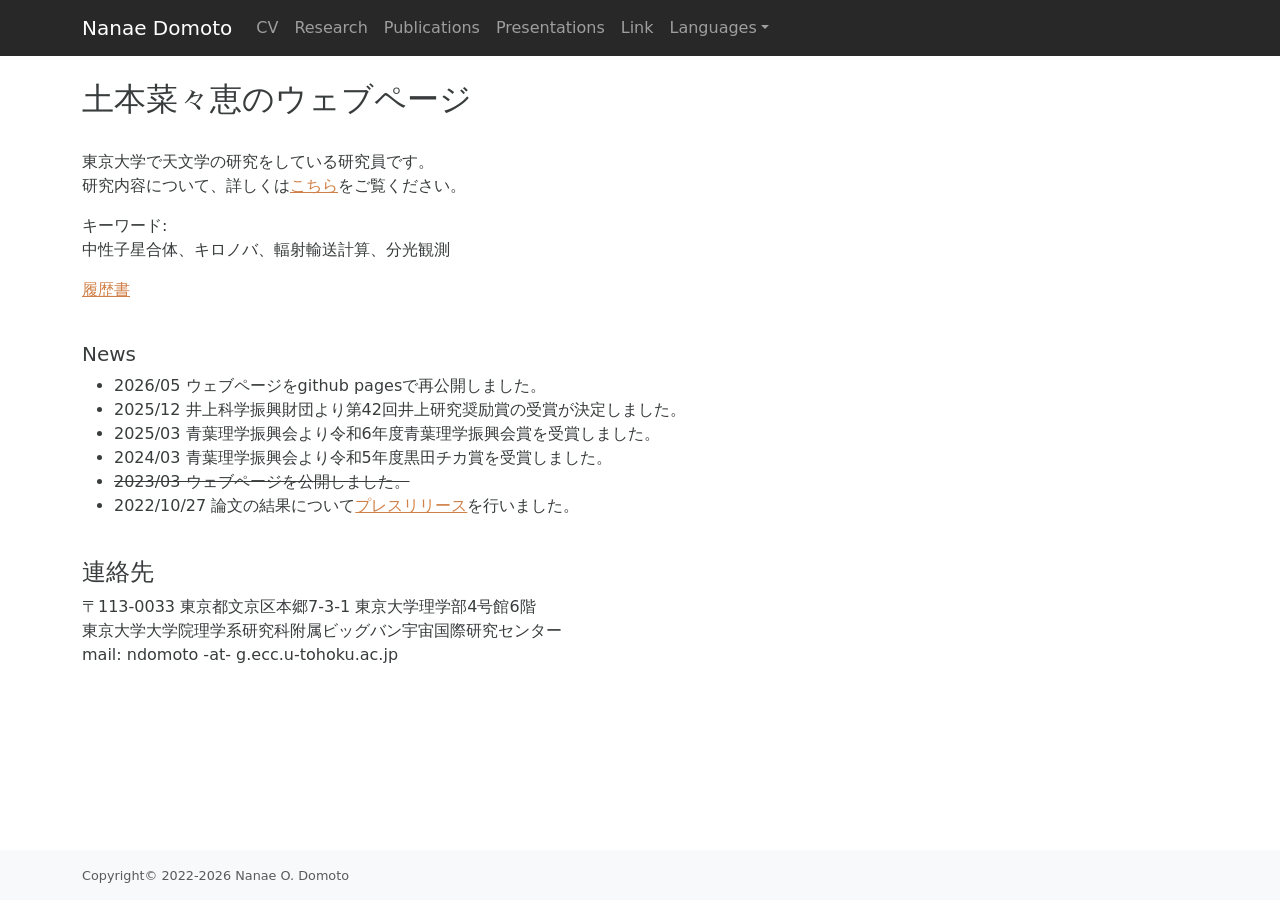
<file: index.html>
<!DOCTYPE html>
<html lang="en">
  <head>
    <!-- Required meta tags -->
    <meta charset="utf-8">
    <meta http-equiv="X-UA-Compatible" content="IE=edge">
    <meta name="viewport" content="width=device-width, initial-scale=1">
    <meta name="description" content="">
    <meta name="keywords" content="">

    <!-- Bootstrap core CSS -->
    <link href="https://cdn.jsdelivr.net/npm/bootstrap@5.0.2/dist/css/bootstrap.min.css" rel="stylesheet" integrity="sha384-EVSTQN3/azprG1Anm3QDgpJLIm9Nao0Yz1ztcQTwFspd3yD65VohhpuuCOmLASjC" crossorigin="anonymous">

    <!-- Custamized CSS -->
    <link href="./css/mystyle.css" rel="stylesheet">

    <title>Nanae Domoto</title>
  </head>

  
<body>
  <!-- Menuber -->
  <nav class="navbar navbar-expand-md navbar-dark fixed-top bg-mygray">
    <div class="container">
      <a class="navbar-brand" href="index.html">Nanae Domoto</a>
      <button class="navbar-toggler" type="button" data-bs-toggle="collapse" data-bs-target="#navbar" aria-expanded="false" aria-label="Toggle navigation">
        <span class="navbar-toggler-icon"></span>
      </button>

      <div class="collapse navbar-collapse" id="navbar">
        <ul class="navbar-nav me-auto mb-2 mb-lg-0">
          <li class="nav-item"><a class="nav-link" href="cv.html">CV</a></li>
	        <li class="nav-item"><a class="nav-link" href="research.html">Research</a></li>
          <li class="nav-item"><a class="nav-link" href="publication.html">Publications</a></li>
          <li class="nav-item"><a class="nav-link" href="presentation.html">Presentations</a></li>
	        <li class="nav-item"><a class="nav-link" href="link.html">Link</a></li>
        
	        <li class="nav-item dropdown col-md-3">
            <a class="nav-link dropdown-toggle" id="lang" data-bs-toggle="dropdown" aria-expanded="false">Languages</a>
            <ul class="dropdown-menu" aria-labelledby="lang">
              <li><a class="dropdown-item" href="index_en.html">English</a></li>
              <li><a class="dropdown-item" href="index.html">日本語/Japanese</a></li>
            </ul>
          </li>
	  
	      </ul>
      </div>
    </div>
  </nav>


<!-- Main  -->
<div class="container">

<h2>土本菜々恵のウェブページ</h2>
<br>
<p>東京大学で天文学の研究をしている研究員です。<br>
  研究内容について、詳しくは<a href="research.html">こちら</a>をご覧ください。
</p>

<p>キーワード:<br>
  中性子星合体、キロノバ、輻射輸送計算、分光観測
</p>
<p><a href="cv.html">履歴書</a></p>
<br>


<h5>News</h5>
<div id="itemize">
  <ul>
    <li>2026/05 ウェブページをgithub pagesで再公開しました。</li>
    <li>2025/12 井上科学振興財団より第42回井上研究奨励賞の受賞が決定しました。</li>
    <li>2025/03 青葉理学振興会より令和6年度青葉理学振興会賞を受賞しました。</li>
    <li>2024/03 青葉理学振興会より令和5年度黒田チカ賞を受賞しました。</li>
    <li><s>2023/03 ウェブページを公開しました。</s></li>
    <li>2022/10/27 論文の結果について<a href="https://www.sci.tohoku.ac.jp/news/20221027-12319.html" target="_blank">プレスリリース</a>を行いました。</li>
  </ul>
</div>
<br>


<section>
<h4>連絡先</h4>
<p>〒113-0033 東京都文京区本郷7-3-1 東京大学理学部4号館6階<br>
  東京大学大学院理学系研究科附属ビッグバン宇宙国際研究センター<br>
  mail: ndomoto -at- g.ecc.u-tohoku.ac.jp</p>
<br>
</section>


</div>
<!--/contents-->


<footer class="footer mt-auto py-3 bg-light">
  <div class="container">
    <span class="text-muted">Copyright&copy; 2022-2026 Nanae O. Domoto</span>
  </div>
</footer>


<!-- JavaScript -->
<script src="https://cdn.jsdelivr.net/npm/bootstrap@5.0.2/dist/js/bootstrap.bundle.min.js" integrity="sha384-MrcW6ZMFYlzcLA8Nl+NtUVF0sA7MsXsP1UyJoMp4YLEuNSfAP+JcXn/tWtIaxVXM" crossorigin="anonymous"></script>

</body>
</html>
</file>
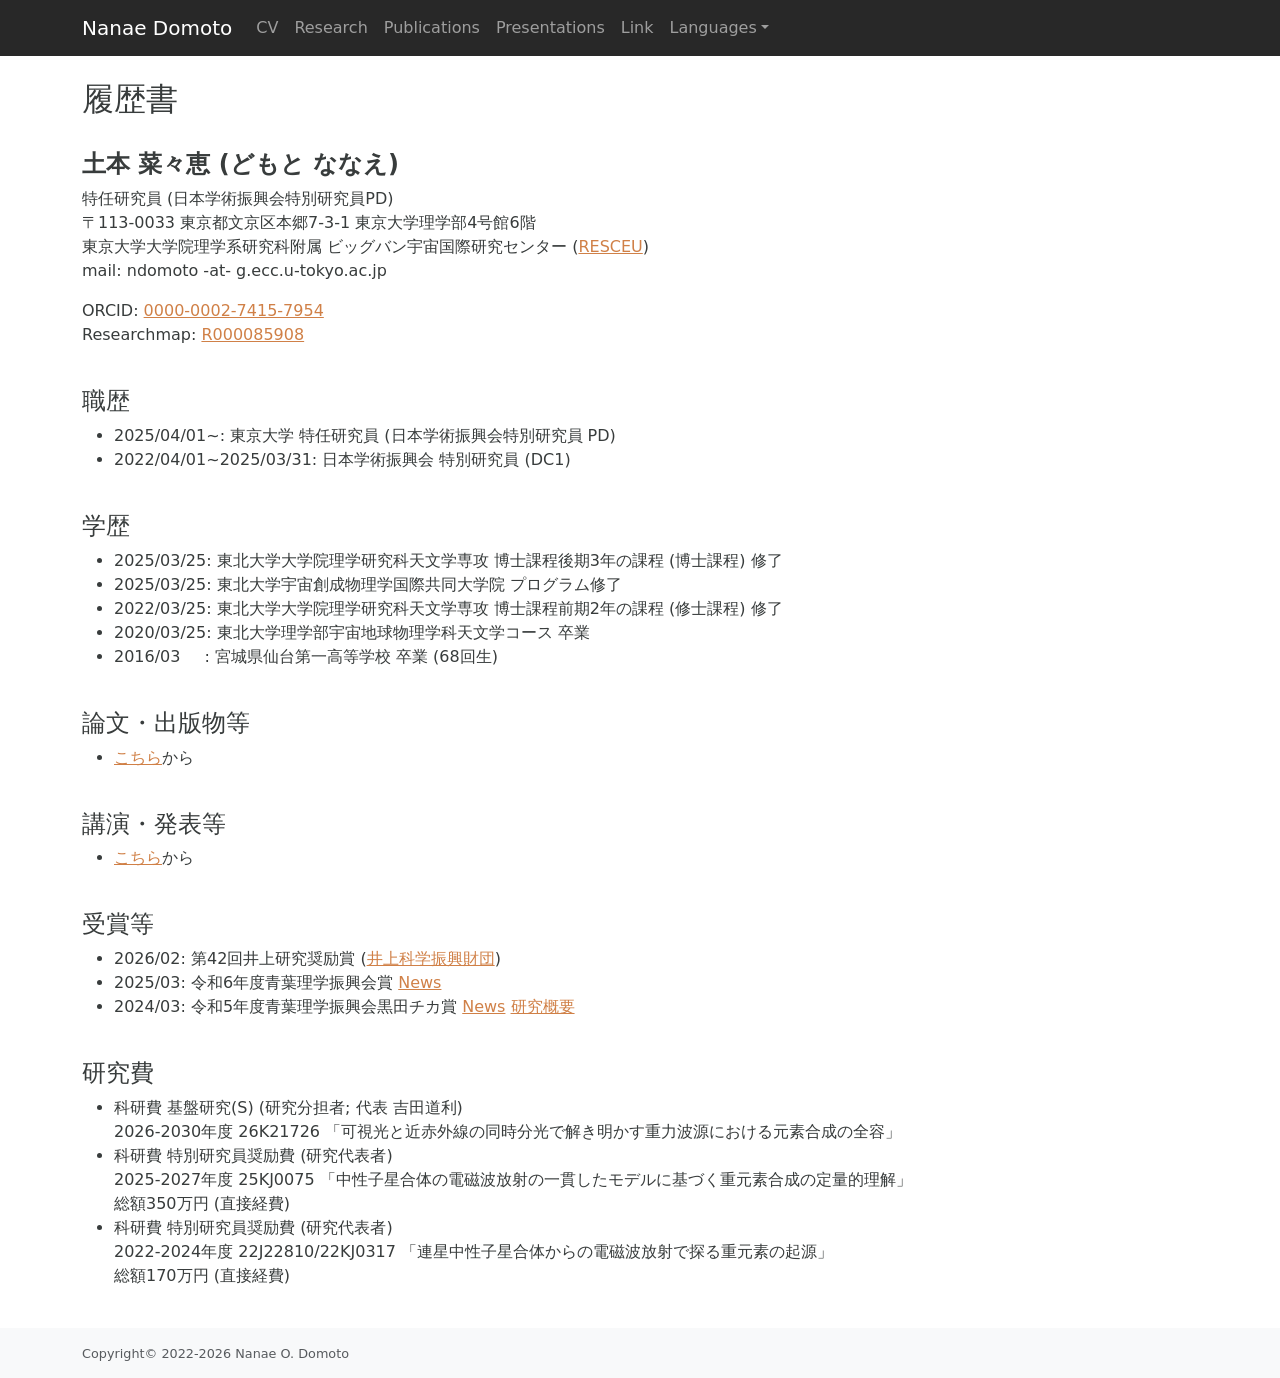
<file: cv.html>
<html lang="en">
  <head>
    <!-- Required meta tags -->
    <meta charset="utf-8">
    <meta http-equiv="X-UA-Compatible" content="IE=edge">
    <meta name="viewport" content="width=device-width, initial-scale=1">
    <meta name="description" content="">
    <meta name="keywords" content="">

    <!-- Bootstrap core CSS -->
    <link href="https://cdn.jsdelivr.net/npm/bootstrap@5.0.2/dist/css/bootstrap.min.css" rel="stylesheet" integrity="sha384-EVSTQN3/azprG1Anm3QDgpJLIm9Nao0Yz1ztcQTwFspd3yD65VohhpuuCOmLASjC" crossorigin="anonymous">

    <!-- Custamized CSS -->
    <link href="./css/mystyle.css" rel="stylesheet">

    <title>Nanae Domoto</title>
  </head>

  
<body>
  <!-- Menuber -->
  <nav class="navbar navbar-expand-md navbar-dark fixed-top bg-mygray">
    <div class="container">
      <a class="navbar-brand" href="index.html">Nanae Domoto</a>
      <button class="navbar-toggler" type="button" data-bs-toggle="collapse" data-bs-target="#navbar" aria-expanded="false" aria-label="Toggle navigation">
        <span class="navbar-toggler-icon"></span>
      </button>

      <div class="collapse navbar-collapse" id="navbar">
        <ul class="navbar-nav me-auto mb-2 mb-lg-0">
          <li class="nav-item"><a class="nav-link" href="cv.html">CV</a></li>
	        <li class="nav-item"><a class="nav-link" href="research.html">Research</a></li>
          <li class="nav-item"><a class="nav-link" href="publication.html">Publications</a></li>
          <li class="nav-item"><a class="nav-link" href="presentation.html">Presentations</a></li>
	        <li class="nav-item"><a class="nav-link" href="link.html">Link</a></li>

	        <li class="nav-item dropdown col-md-3">
            <a class="nav-link dropdown-toggle" id="lang" data-bs-toggle="dropdown" aria-expanded="false">Languages</a>
            <ul class="dropdown-menu" aria-labelledby="lang">
              <li><a class="dropdown-item" href="cv_en.html">English</a></li>
              <li><a class="dropdown-item" href="cv.html">日本語/Japanese</a></li>
            </ul>
          </li>
	  
        </ul>
      </div>
    </div>
  </nav>


<!-- Main  -->
<div class="container">

<section>
<h2>履歴書</h2>
<br>

<h4><b>土本 菜々恵 (どもと ななえ)</b></h4>
<p>特任研究員 (日本学術振興会特別研究員PD)<br>
  〒113-0033 東京都文京区本郷7-3-1 東京大学理学部4号館6階<br>
  東京大学大学院理学系研究科附属 ビッグバン宇宙国際研究センター
  (<a href="https://www.resceu.s.u-tokyo.ac.jp/top.php" target="_blank">RESCEU</a>)<br>
  mail: ndomoto -at- g.ecc.u-tokyo.ac.jp</p>
<p>
ORCID: <a href="https://orcid.org/0000-0002-7415-7954" target="_blank">0000-0002-7415-7954</a><br>
Researchmap: <a href="https://researchmap.jp/nanae.domoto" target="_blank">R000085908</a>
</p>
<br>

<h4>職歴</h4>
  <div id="itemize">
    <ul>
      <li>2025/04/01~: 東京大学 特任研究員 (日本学術振興会特別研究員 PD)</li>
      <li>2022/04/01~2025/03/31: 日本学術振興会 特別研究員 (DC1)</li>
    </ul>
  </div>
<br>


<h4>学歴</h4>
  <div id="itemize">
    <ul>
      <li>2025/03/25: 東北大学大学院理学研究科天文学専攻 博士課程後期3年の課程 (博士課程) 修了</li>
      <li>2025/03/25: 東北大学宇宙創成物理学国際共同大学院 プログラム修了</li>
      <li>2022/03/25: 東北大学大学院理学研究科天文学専攻 博士課程前期2年の課程 (修士課程) 修了</li>
      <li>2020/03/25: 東北大学理学部宇宙地球物理学科天文学コース 卒業</li>
      <li>2016/03&emsp;&ensp;: 宮城県仙台第一高等学校 卒業 (68回生)</li>
    </ul>
  </div>
<br>


<h4>論文・出版物等</h4>
  <div id="itemize">
    <ul>
      <li><a href="publication.html">こちら</a>から</li>
    </ul>
  </div>
<br>


<h4>講演・発表等</h4>
  <div id="itemize">
    <ul>
      <li><a href="presentation.html">こちら</a>から</li>
    </ul>
  </div>
<br>


<h4>受賞等</h4>
  <div id="itemize">
    <ul>
      <li>2026/02: 第42回井上研究奨励賞
	(<a href="https://www.inoue-zaidan.or.jp/" target="_blank">井上科学振興財団</a>)</li>
      <li>2025/03: 令和6年度青葉理学振興会賞 <a href="https://www.sci.tohoku.ac.jp/aoba-society/20250326-13669.html" target="_blank">News</a></li>
<!--      <li>2025/02: GP-PU Excellent Student Award <a href="https://www.gp-pu.tohoku.ac.jp/news/images/news20250307.jpg" target="_blank">Details</a></li> -->
      <li>2024/03: 令和5年度青葉理学振興会黒田チカ賞 <a href="https://www.sci.tohoku.ac.jp/aoba-society/20240327-13102.html" target="_blank">News</a> <a href="https://www.sci.tohoku.ac.jp/aoba-society/r6_71.pdf" target="_blank">研究概要</a></li>
<!--      <li>2023/02: 東北大学理学・生命科学研究科合同シンポジウム2023 優秀口頭発表賞 <a href="https://www.sci.tohoku.ac.jp/news/20230217-12503.html" target="_blank">News</a></li>
      <li>2022/03: GP-PU QE1 Special Award <a href="https://www.gp-pu.tohoku.ac.jp/download/post220301.pdf" target="_blank">Details</a></li>
      <li>2021/12: The SNP Incentive Prize, 10th International School for Strangeness Nuclear Physics 2021, Young Researchers Session <a href="https://indico.rcnp.osaka-u.ac.jp/event/1640/" target="_blank">Website</a></li> -->
    </ul>
  </div>
<br>
  

<h4>研究費</h4>
  <div id="itemize">
    <ul>
      <li>科研費 基盤研究(S) (研究分担者; 代表 吉田道利) <br>
	        2026-2030年度 26K21726
	        「可視光と近赤外線の同時分光で解き明かす重力波源における元素合成の全容」
      </li>
      <li>科研費 特別研究員奨励費 (研究代表者) <br>
	        2025-2027年度 25KJ0075 
	        「中性子星合体の電磁波放射の一貫したモデルに基づく重元素合成の定量的理解」<br>
	        総額350万円 (直接経費)
      </li>
      <li>科研費 特別研究員奨励費 (研究代表者) <br>
	        2022-2024年度 22J22810/22KJ0317
	        「連星中性子星合体からの電磁波放射で探る重元素の起源」<br>
	        総額170万円 (直接経費)
      </li>
    </ul>
  </div>
<br>
</section>

</div>
<!--/contents-->


<footer class="footer mt-auto py-3 bg-light">
  <div class="container">
    <span class="text-muted">Copyright&copy; 2022-2026 Nanae O. Domoto</span>
  </div>
</footer>

<!--/container-->

<!-- JavaScript -->
<script src="https://cdn.jsdelivr.net/npm/bootstrap@5.0.2/dist/js/bootstrap.bundle.min.js" integrity="sha384-MrcW6ZMFYlzcLA8Nl+NtUVF0sA7MsXsP1UyJoMp4YLEuNSfAP+JcXn/tWtIaxVXM" crossorigin="anonymous"></script>

</body>
</html>
</file>
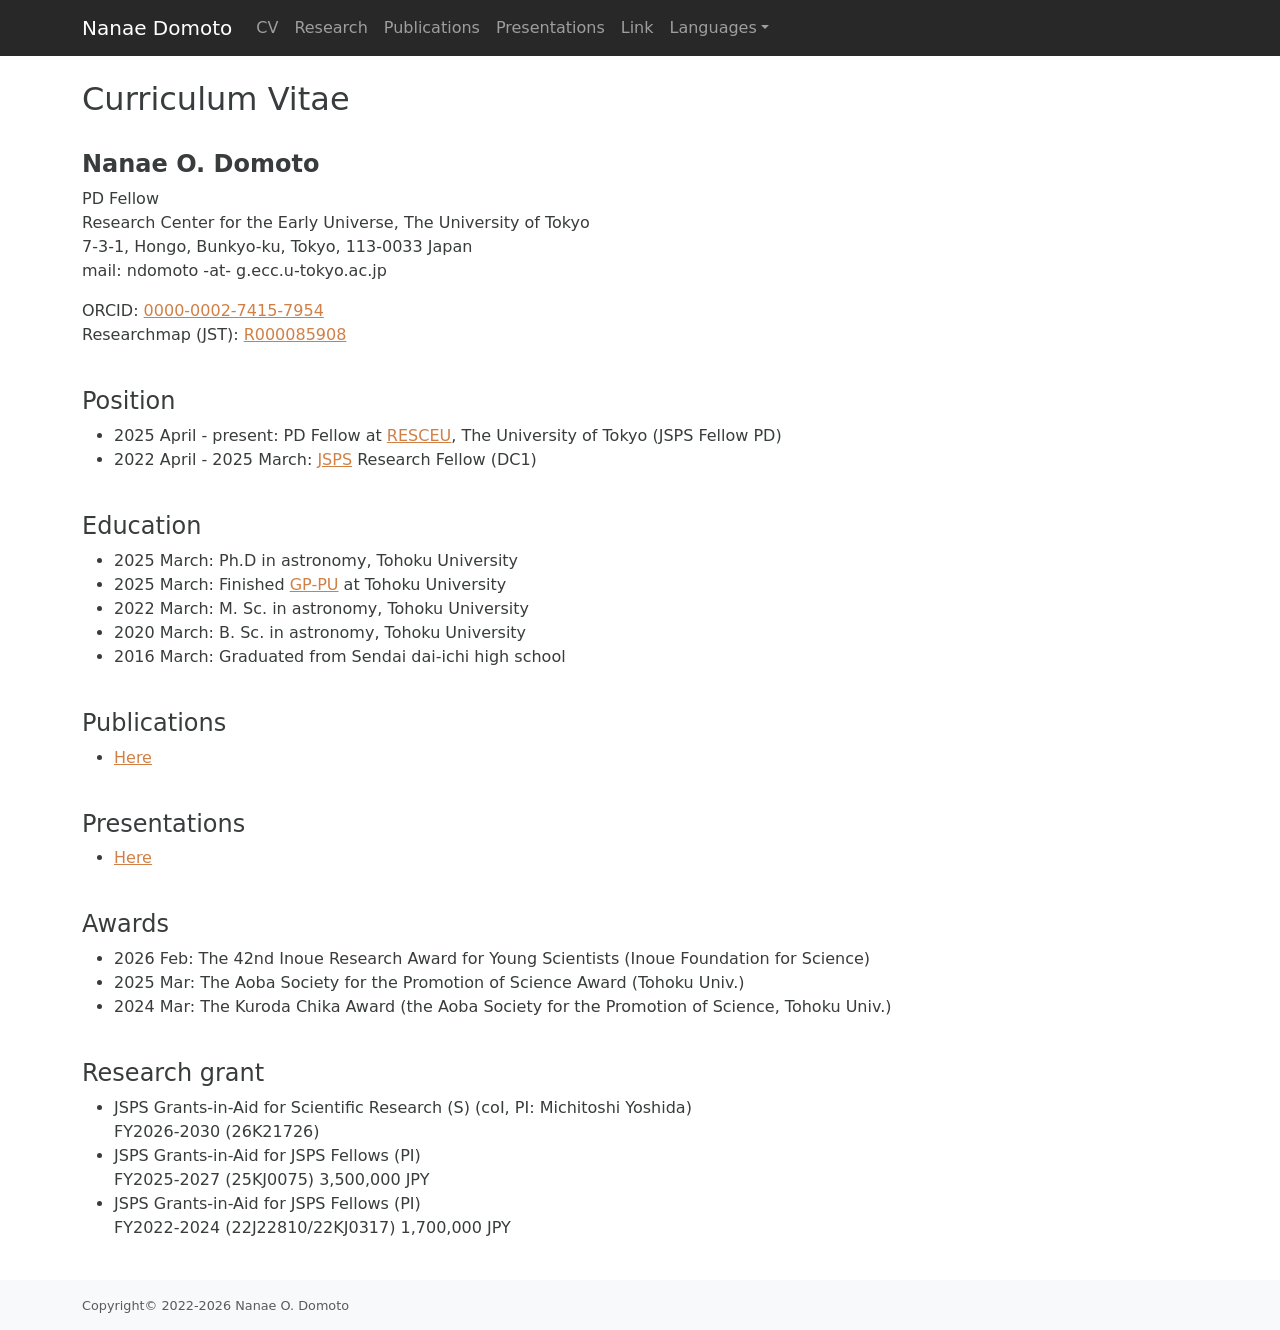
<file: cv_en.html>
<html lang="en">
  <head>
    <!-- Required meta tags -->
    <meta charset="utf-8">
    <meta http-equiv="X-UA-Compatible" content="IE=edge">
    <meta name="viewport" content="width=device-width, initial-scale=1">
    <meta name="description" content="">
    <meta name="keywords" content="">

    <!-- Bootstrap core CSS -->
    <link href="https://cdn.jsdelivr.net/npm/bootstrap@5.0.2/dist/css/bootstrap.min.css" rel="stylesheet" integrity="sha384-EVSTQN3/azprG1Anm3QDgpJLIm9Nao0Yz1ztcQTwFspd3yD65VohhpuuCOmLASjC" crossorigin="anonymous">

    <!-- Custamized CSS -->
    <link href="./css/mystyle.css" rel="stylesheet">

    <title>Nanae Domoto</title>
  </head>

  
<body>
  <!-- Menuber -->
  <nav class="navbar navbar-expand-md navbar-dark fixed-top bg-mygray">
    <div class="container">
      <a class="navbar-brand" href="index_en.html">Nanae Domoto</a>
      <button class="navbar-toggler" type="button" data-bs-toggle="collapse" data-bs-target="#navbar" aria-expanded="false" aria-label="Toggle navigation">
        <span class="navbar-toggler-icon"></span>
      </button>

      <div class="collapse navbar-collapse" id="navbar">
        <ul class="navbar-nav me-auto mb-2 mb-lg-0">
          <li class="nav-item"><a class="nav-link" href="cv_en.html">CV</a></li>
	        <li class="nav-item"><a class="nav-link" href="research_en.html">Research</a></li>
          <li class="nav-item"><a class="nav-link" href="publication.html">Publications</a></li>
          <li class="nav-item"><a class="nav-link" href="presentation.html">Presentations</a></li>
	        <li class="nav-item"><a class="nav-link" href="link_en.html">Link</a></li>

	        <li class="nav-item dropdown col-md-3">
            <a class="nav-link dropdown-toggle" id="lang" data-bs-toggle="dropdown" aria-expanded="false">Languages</a>
            <ul class="dropdown-menu" aria-labelledby="lang">
              <li><a class="dropdown-item" href="cv_en.html">English</a></li>
              <li><a class="dropdown-item" href="cv.html">日本語/Japanese</a></li>
            </ul>
          </li>
	  
        </ul>
      </div>
    </div>
  </nav>


<!-- Main  -->
<div class="container">

<section>
<h2>Curriculum Vitae</h2>
<br>

<h4><b>Nanae O. Domoto</b></h4>
<p>PD Fellow<br>
  Research Center for the Early Universe, The University of Tokyo<br>
  7-3-1, Hongo, Bunkyo-ku, Tokyo, 113-0033 Japan<br>
  mail: ndomoto -at- g.ecc.u-tokyo.ac.jp</p>
<p>
ORCID: <a href="https://orcid.org/0000-0002-7415-7954" target="blank">0000-0002-7415-7954</a><br>
Researchmap (JST): <a href="https://researchmap.jp/nanae.domoto?lang=en" target="blank">R000085908</a>
</p>
<br>


<h4>Position</h4>
  <div id="itemize">
    <ul>
      <li>2025 April - present: PD Fellow at <a href="https://www.resceu.s.u-tokyo.ac.jp/top_en.php" target="_blank">RESCEU</a>, The University of Tokyo (JSPS Fellow PD)</li>
      <li>2022 April - 2025 March: <a href="https://www.jsps.go.jp/english/e-pd/index.html" target="_blank">JSPS</a> Research Fellow (DC1)</li>
    </ul>
  </div>
<br>


<h4>Education</h4>
  <div id="itemize">
    <ul>
      <li>2025 March: Ph.D in astronomy, Tohoku University</li>
      <li>2025 March: Finished <a href="https://www.gp-pu.tohoku.ac.jp/" target="_blank">GP-PU</a> at Tohoku University</li>
      <li>2022 March: M. Sc. in astronomy, Tohoku University</li>
      <li>2020 March: B. Sc. in astronomy, Tohoku University</li>
      <li>2016 March: Graduated from Sendai dai-ichi high school</li>
    </ul>
  </div>
<br>


<h4>Publications</h4>
  <div id="itemize">
    <ul>
      <li><a href="publication.html">Here</a></li>
    </ul>
  </div>
<br>


<h4>Presentations</h4>
  <div id="itemize">
    <ul>
      <li><a href="presentation.html">Here</a></li>
    </ul>
  </div>
<br>


<h4>Awards</h4>
  <div id="itemize">
    <ul>
     <li>2026 Feb: The 42nd Inoue Research Award for Young Scientists (Inoue Foundation for Science)</li>
     <li>2025 Mar: The Aoba Society for the Promotion of Science Award (Tohoku Univ.)</li>
<!--     <li>2025 Feb: GP-PU Excellent Student Award <a href="https://www.gp-pu.tohoku.ac.jp/news/images/news20250307.jpg" target="_blank">Details</a></li> -->
     <li>2024 Mar: The Kuroda Chika Award (the Aoba Society for the Promotion of Science, Tohoku Univ.)</li>
<!--     <li>2023 Feb 17: Best Oral Presentation Award, Tohoku University Science and Life science Joint Symposium <a href="https://www.sci.tohoku.ac.jp/news/20230217-12503.html" target="_blank">News (only in Japanese)</a></li>
      <li>2022 Mar: GP-PU QE1 Special Award <a href="https://www.gp-pu.tohoku.ac.jp/download/post220301.pdf" target="_blank">Details</a></li>
      <li>2021 Dec: The SNP Incentive Prize, 10th International School for Strangeness Nuclear Physics 2021, Young Researchers Session <a href="https://indico.rcnp.osaka-u.ac.jp/event/1640/" target="_blank">Website</a></li> -->
    </ul>
  </div>
<br>
  

<h4>Research grant</h4>
  <div id="itemize">
    <ul>
      <li>JSPS Grants-in-Aid for Scientific Research (S)
	        (coI, PI: Michitoshi Yoshida)<br>
	        FY2026-2030 (26K21726)
      </li>
      <li>JSPS Grants-in-Aid for JSPS Fellows (PI) <br>
	        FY2025-2027 (25KJ0075)
	        3,500,000 JPY
      </li>
      <li>JSPS Grants-in-Aid for JSPS Fellows (PI) <br>
	        FY2022-2024 (22J22810/22KJ0317)
	        1,700,000 JPY
      </li>
    </ul>
  </div>
<br>
</section>

</div>
<!--/contents-->


<footer class="footer mt-auto py-3 bg-light">
  <div class="container">
    <span class="text-muted">Copyright&copy; 2022-2026 Nanae O. Domoto</span>
  </div>
</footer>

<!--/container-->

<!-- JavaScript -->
<script src="https://cdn.jsdelivr.net/npm/bootstrap@5.0.2/dist/js/bootstrap.bundle.min.js" integrity="sha384-MrcW6ZMFYlzcLA8Nl+NtUVF0sA7MsXsP1UyJoMp4YLEuNSfAP+JcXn/tWtIaxVXM" crossorigin="anonymous"></script>

</body>
</html>
</file>
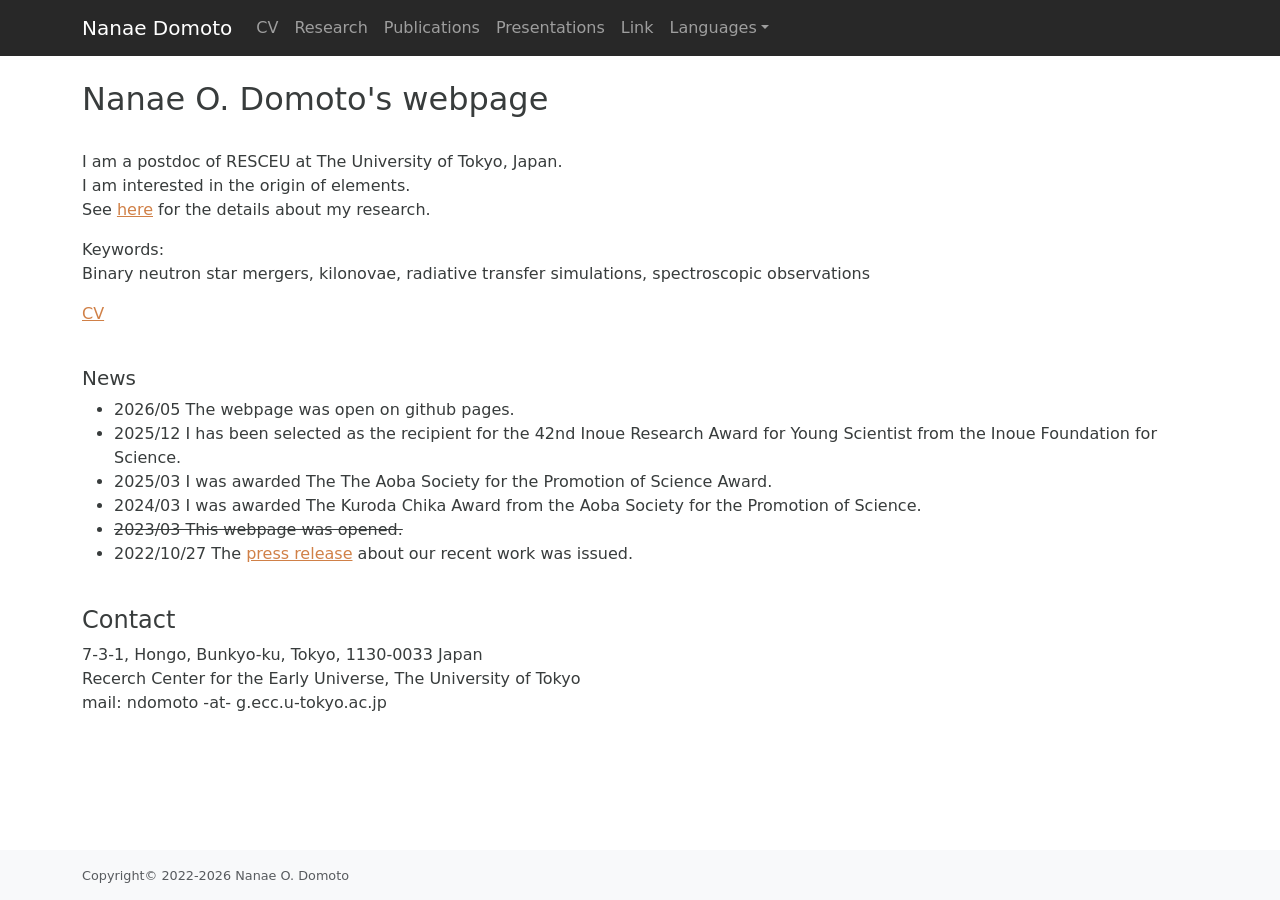
<file: index_en.html>
<!DOCTYPE html>
<html lang="en">
  <head>
    <!-- Required meta tags -->
    <meta charset="utf-8">
    <meta http-equiv="X-UA-Compatible" content="IE=edge">
    <meta name="viewport" content="width=device-width, initial-scale=1">
    <meta name="description" content="">
    <meta name="keywords" content="">

    <!-- Bootstrap core CSS -->
    <link href="https://cdn.jsdelivr.net/npm/bootstrap@5.0.2/dist/css/bootstrap.min.css" rel="stylesheet" integrity="sha384-EVSTQN3/azprG1Anm3QDgpJLIm9Nao0Yz1ztcQTwFspd3yD65VohhpuuCOmLASjC" crossorigin="anonymous">

    <!-- Custamized CSS -->
    <link href="./css/mystyle.css" rel="stylesheet">

    <title>Nanae Domoto</title>
  </head>

  
<body>
  <!-- Menuber -->
  <nav class="navbar navbar-expand-md navbar-dark fixed-top bg-mygray">
    <div class="container">
      <a class="navbar-brand" href="index_en.html">Nanae Domoto</a>
      <button class="navbar-toggler" type="button" data-bs-toggle="collapse" data-bs-target="#navbar" aria-expanded="false" aria-label="Toggle navigation">
        <span class="navbar-toggler-icon"></span>
      </button>

      <div class="collapse navbar-collapse" id="navbar">
        <ul class="navbar-nav me-auto mb-2 mb-lg-0">
          <li class="nav-item"><a class="nav-link" href="cv_en.html">CV</a></li>
	        <li class="nav-item"><a class="nav-link" href="research_en.html">Research</a></li>
          <li class="nav-item"><a class="nav-link" href="publication.html">Publications</a></li>
          <li class="nav-item"><a class="nav-link" href="presentation.html">Presentations</a></li>
	        <li class="nav-item"><a class="nav-link" href="link_en.html">Link</a></li>
        
	        <li class="nav-item dropdown col-md-3">
            <a class="nav-link dropdown-toggle" id="lang" data-bs-toggle="dropdown" aria-expanded="false">Languages</a>
            <ul class="dropdown-menu" aria-labelledby="lang">
              <li><a class="dropdown-item" href="index_en.html">English</a></li>
              <li><a class="dropdown-item" href="index.html">日本語/Japanese</a></li>
            </ul>
          </li>
	  
	      </ul>
      </div>
    </div>
  </nav>


<!-- Main  -->
<div class="container">

<h2>Nanae O. Domoto's webpage</h2>
<br>
<p>I am a postdoc of RESCEU at The University of Tokyo, Japan.<br>
  I am interested in the origin of elements.<br>
  See <a href="research_en.html">here</a> for the details about my research.
</p>

<p>Keywords:<br>
  Binary neutron star mergers, kilonovae, radiative transfer simulations, spectroscopic observations
</p>

<p><a href="cv_en.html">CV</a></p>
<br>


<h5>News</h5>
<div id="itemize">
  <ul>
    <li>2026/05 The webpage was open on github pages.</li>
    <li>2025/12 I has been selected as the recipient for the 42nd Inoue Research Award for Young Scientist from the Inoue Foundation for Science.</li>
    <li>2025/03 I was awarded The The Aoba Society for the Promotion of Science Award.</li>
    <li>2024/03 I was awarded The Kuroda Chika Award from the Aoba Society for the Promotion of Science.</li>
    <li><s>2023/03 This webpage was opened.</s></li>
    <li>2022/10/27 The <a href="http://www.tohoku.ac.jp/en/press/rare_earth_elements_synthesis_confirmed_in_neutron_star_mergers.html" target="_blank">press release</a> about our recent work was issued.</li>
  </ul>
</div>
<br>


<section>
<h4>Contact</h4>
<p>7-3-1, Hongo, Bunkyo-ku, Tokyo, 1130-0033 Japan<br>
  Recerch Center for the Early Universe, The University of Tokyo<br>
  mail: ndomoto -at- g.ecc.u-tokyo.ac.jp</p>
<br>
</section>


</div>
<!--/contents-->


<footer class="footer mt-auto py-3 bg-light">
  <div class="container">
    <span class="text-muted">Copyright&copy; 2022-2026 Nanae O. Domoto</span>
  </div>
</footer>


<!-- JavaScript -->
<script src="https://cdn.jsdelivr.net/npm/bootstrap@5.0.2/dist/js/bootstrap.bundle.min.js" integrity="sha384-MrcW6ZMFYlzcLA8Nl+NtUVF0sA7MsXsP1UyJoMp4YLEuNSfAP+JcXn/tWtIaxVXM" crossorigin="anonymous"></script>

</body>
</html>
</file>
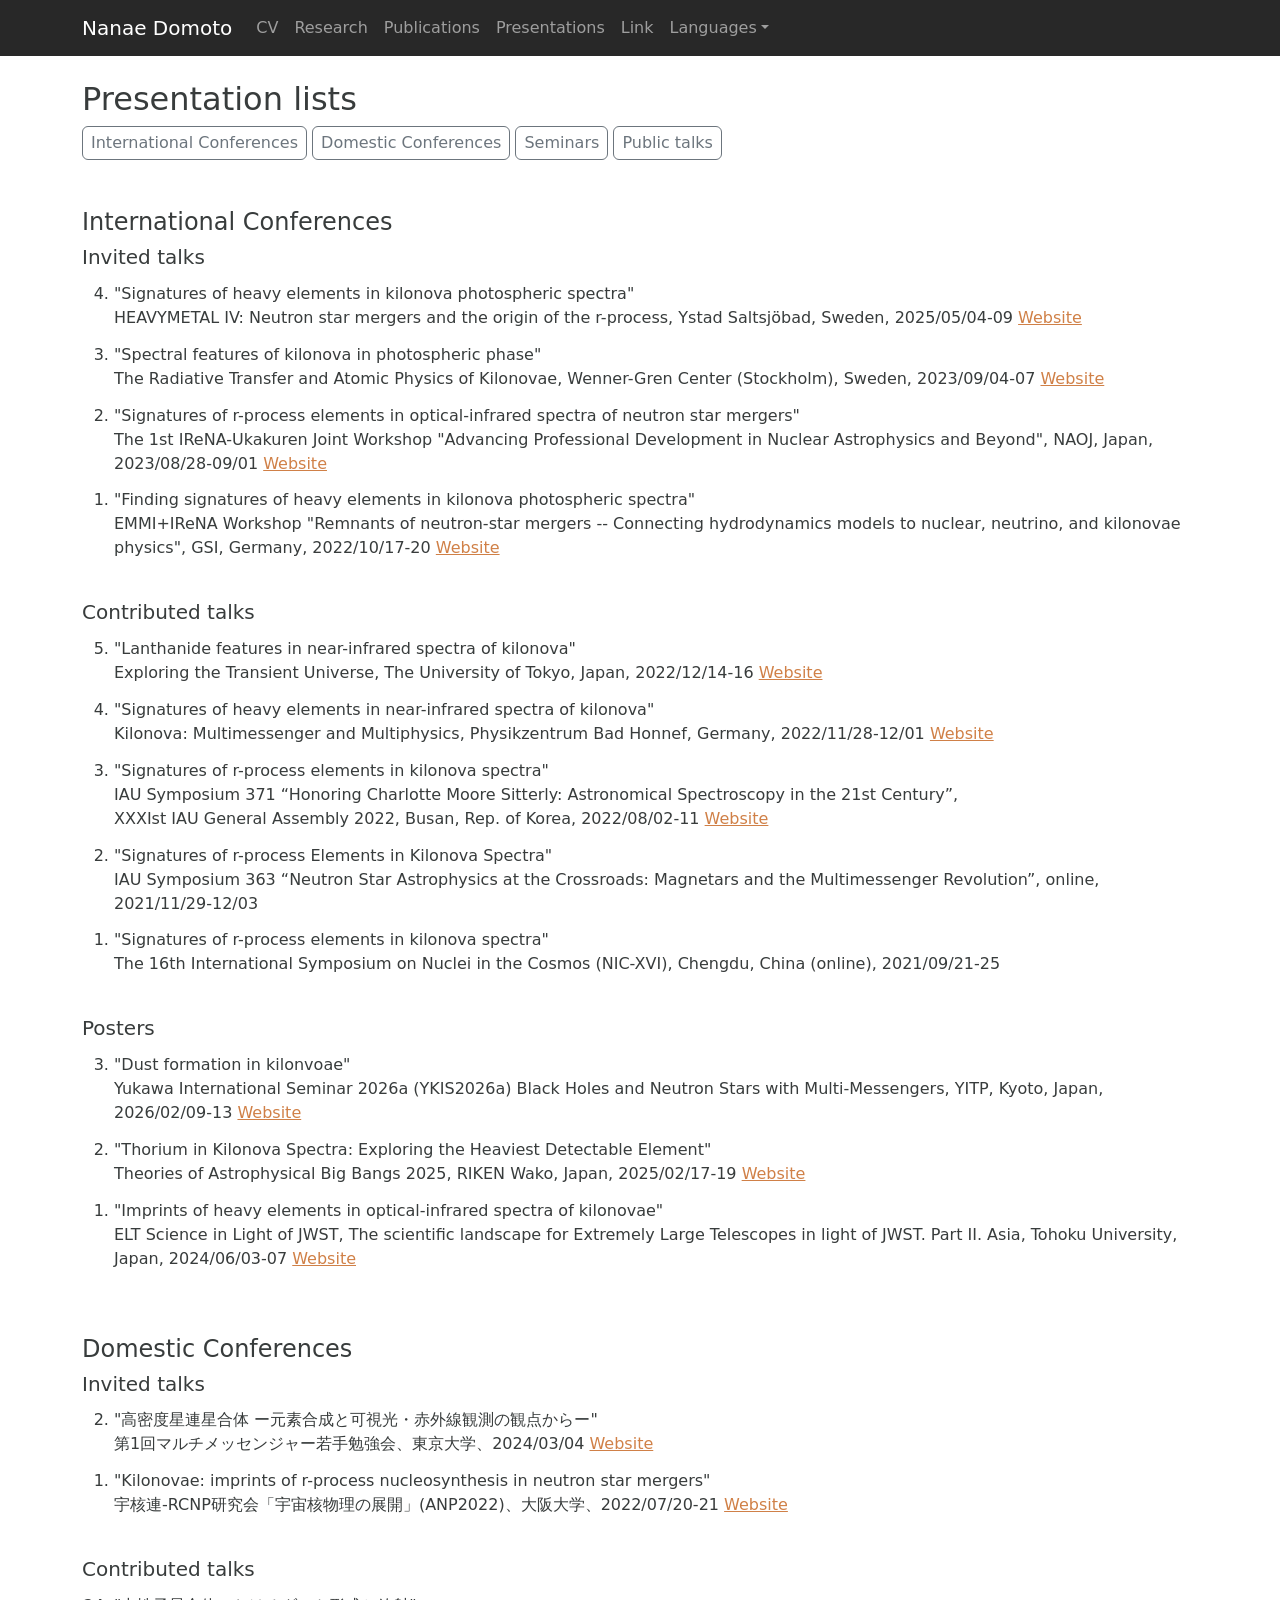
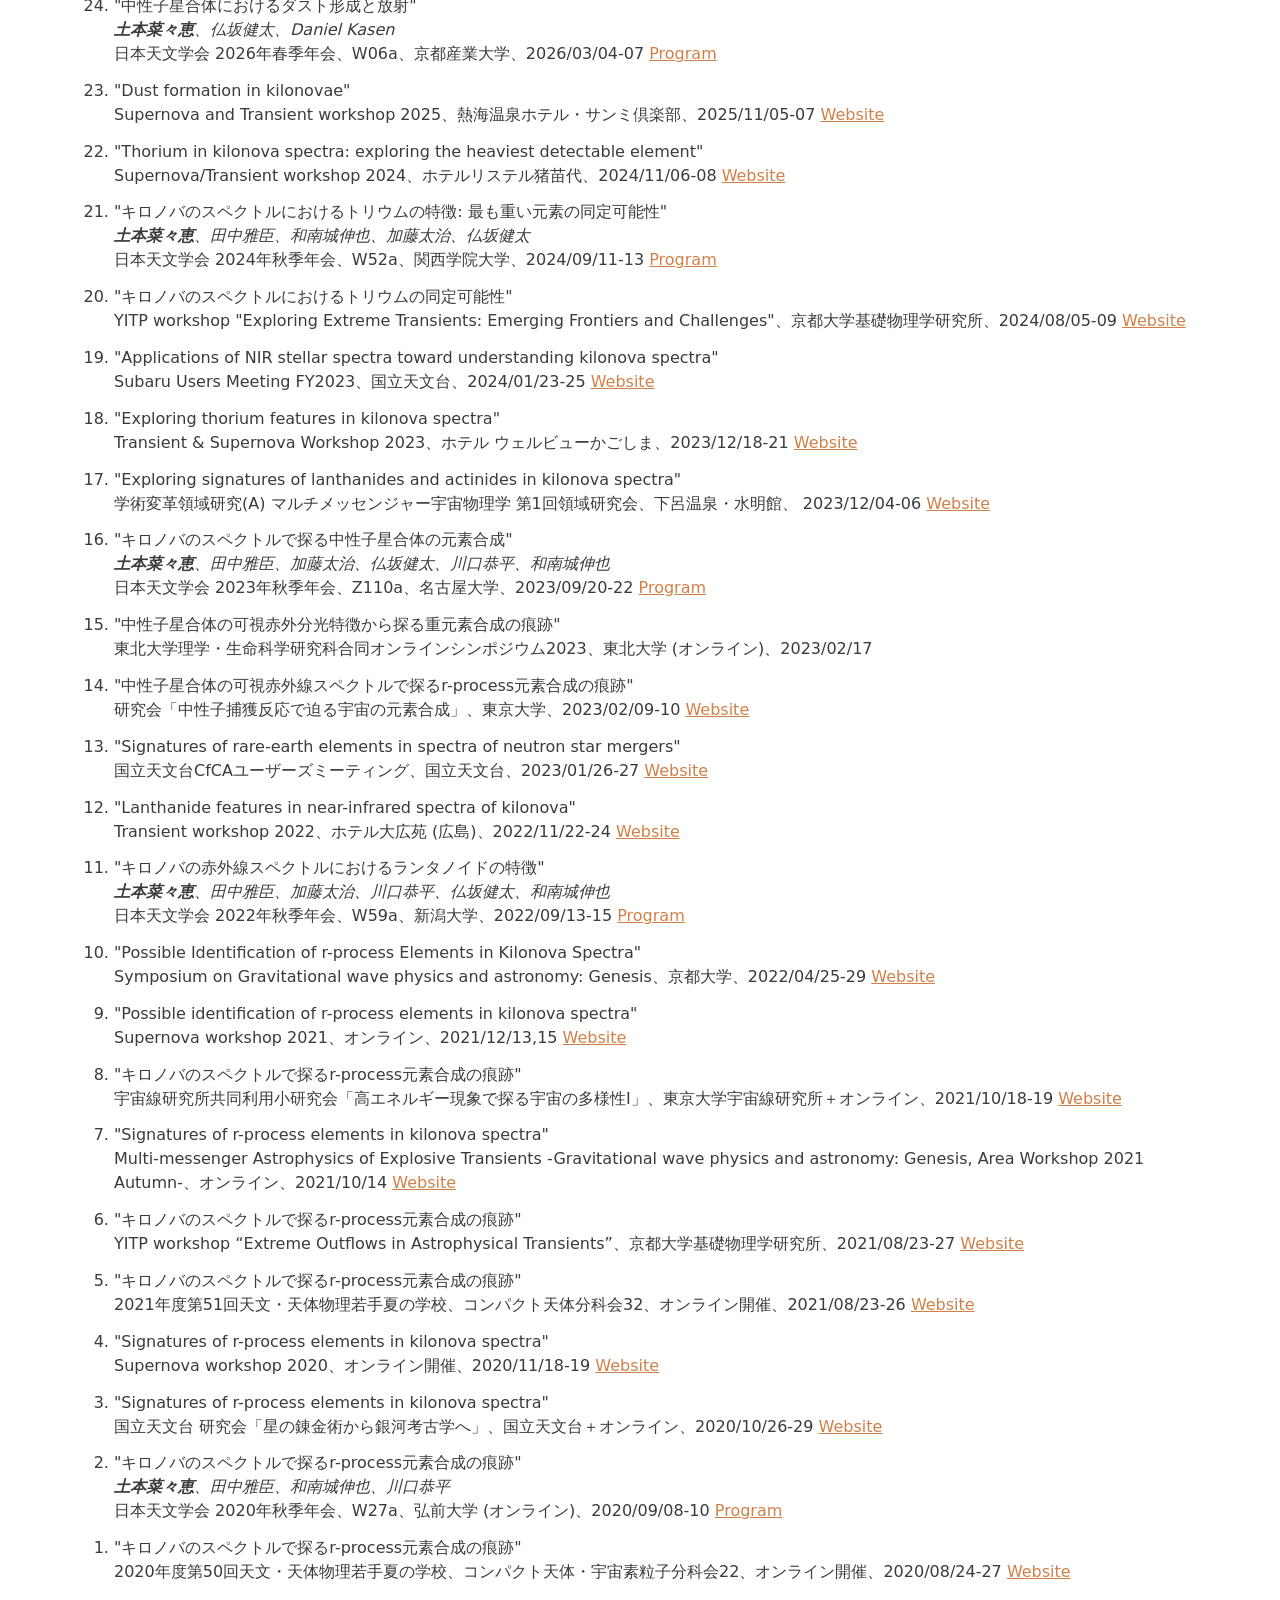
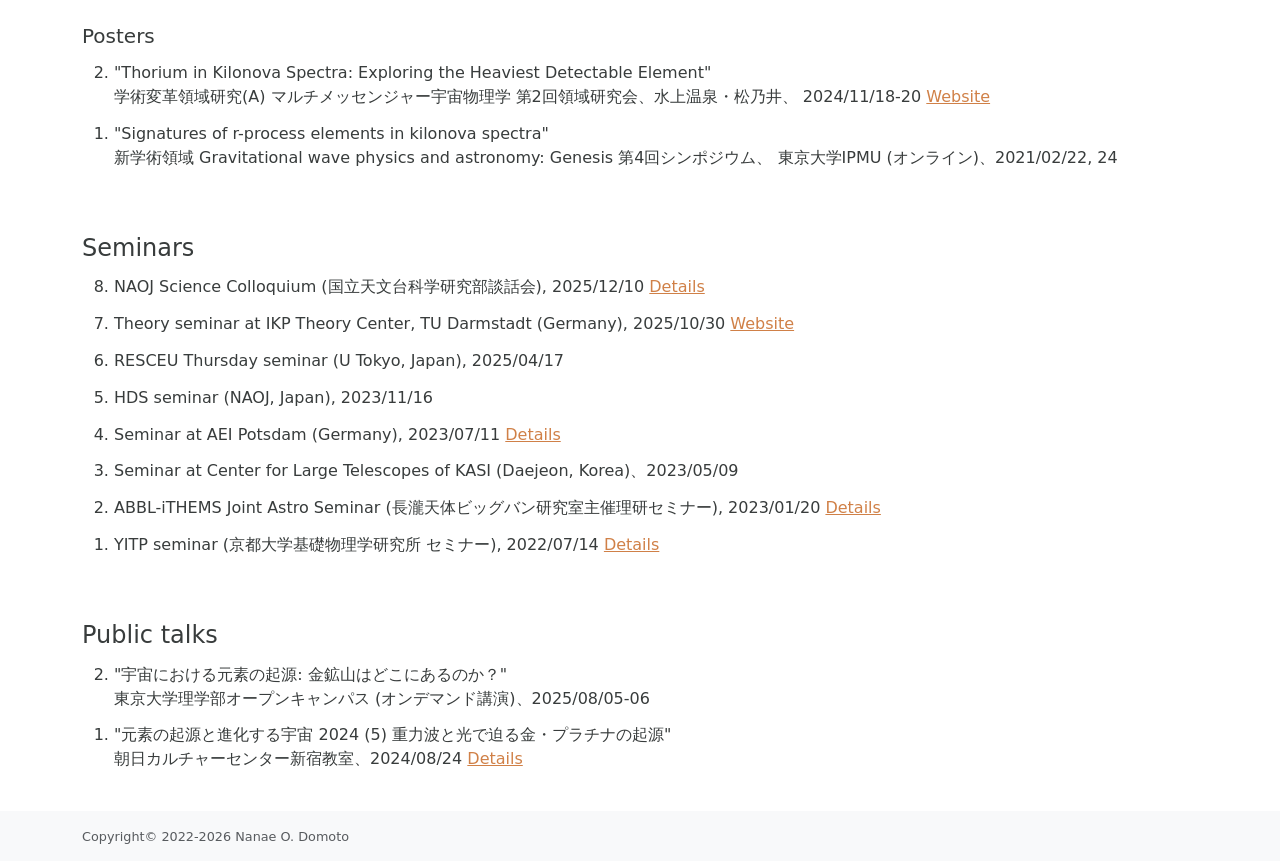
<file: presentation.html>
<!DOCTYPE html>
<html lang="en">
  <head>
    <!-- Required meta tags -->
    <meta charset="utf-8">
    <meta http-equiv="X-UA-Compatible" content="IE=edge">
    <meta name="viewport" content="width=device-width, initial-scale=1">
    <meta name="description" content="">
    <meta name="keywords" content="">

    <!-- Bootstrap core CSS -->
    <link href="https://cdn.jsdelivr.net/npm/bootstrap@5.0.2/dist/css/bootstrap.min.css" rel="stylesheet" integrity="sha384-EVSTQN3/azprG1Anm3QDgpJLIm9Nao0Yz1ztcQTwFspd3yD65VohhpuuCOmLASjC" crossorigin="anonymous">

    <!-- Custamized CSS -->
    <link href="./css/mystyle.css" rel="stylesheet">

    <title>Nanae Domoto</title>
  </head>

  
<body>
  <!-- Menubar -->
  <nav class="navbar navbar-expand-md navbar-dark fixed-top bg-mygray">
    <div class="container">
      <a class="navbar-brand" href="index.html">Nanae Domoto</a>
      <button class="navbar-toggler" type="button" data-bs-toggle="collapse" data-bs-target="#navbar" aria-expanded="false" aria-label="Toggle navigation">
        <span class="navbar-toggler-icon"></span>
      </button>

      <div class="collapse navbar-collapse" id="navbar">
        <ul class="navbar-nav me-auto mb-2 mb-lg-0">
          <li class="nav-item"><a class="nav-link" href="cv.html">CV</a></li>
	        <li class="nav-item"><a class="nav-link" href="research.html">Research</a></li>
          <li class="nav-item"><a class="nav-link" href="publication.html">Publications</a></li>
          <li class="nav-item"><a class="nav-link" href="presentation.html">Presentations</a></li>
	        <li class="nav-item"><a class="nav-link" href="link.html">Link</a></li>

	        <li class="nav-item dropdown col-md-3">
            <a class="nav-link dropdown-toggle" id="lang" data-bs-toggle="dropdown" aria-expanded="false">Languages</a>
            <ul class="dropdown-menu" aria-labelledby="lang">
              <li><a class="dropdown-item" href="presentation.html">English</a></li>
              <li><a class="dropdown-item" href="presentation.html">日本語/Japanese</a></li>
            </ul>
          </li>
	  
        </ul>
      </div>
    </div>
  </nav>


<!-- Main  -->
<div class="container">

<h2>Presentation lists</h2>

<a href="#international" class="btn btn-outline-secondary">International Conferences</a>
<a href="#domestic" class="btn btn-outline-secondary">Domestic Conferences</a>
<a href="#seminar" class="btn btn-outline-secondary">Seminars</a>
<a href="#public" class="btn btn-outline-secondary">Public talks</a>
<br><br><br>

  
<section>
<div id="international"></div>
<h4>International Conferences</h4>

<h5>Invited talks</h5>
<ol reversed>
  <li>
    "Signatures of heavy elements in kilonova photospheric spectra"<br>
    HEAVYMETAL IV: Neutron star mergers and the origin of the r-process,
    Ystad Saltsjöbad, Sweden, 2025/05/04-09
    <a href="https://indico.nbi.ku.dk/event/2118/overview" target="_blank">Website</a>
  </li>
  
  <li>
    "Spectral features of kilonova in photospheric phase"<br>
    The Radiative Transfer and Atomic Physics of Kilonovae,
    Wenner-Gren Center (Stockholm), Sweden, 2023/09/04-07
    <a href="https://indico.fysik.su.se/event/8230/" target="_blank">Website</a>
  </li>

  <li>
    "Signatures of r-process elements in optical-infrared spectra of neutron star mergers"<br>
    The 1st IReNA-Ukakuren Joint Workshop
    "Advancing Professional Development in Nuclear Astrophysics and Beyond",
    NAOJ, Japan, 2023/08/28-09/01 <a href="https://indico2.cns.s.u-tokyo.ac.jp/event/249/overview" target="_blank">Website</a>
  </li>

  <li>
    "Finding signatures of heavy elements in kilonova photospheric spectra"<br>
    EMMI+IReNA Workshop "Remnants of neutron-star mergers -- Connecting hydrodynamics models to nuclear, neutrino, and kilonovae physics", GSI, Germany, 2022/10/17-20 <a href="https://indico.gsi.de/event/14501/overview" target="_blank">Website</a>
  </li>

</ol>
<br>


<h5>Contributed talks</h5>
<ol reversed>
  <li>
    "Lanthanide features in near-infrared spectra of kilonova"<br>
    Exploring the Transient Universe, The University of Tokyo, Japan, 2022/12/14-16 <a href="https://sites.google.com/view/transient-workshop2022/home" target="_blank">Website</a>
  </li>

  <li>
    "Signatures of heavy elements in near-infrared spectra of kilonova"<br>
    Kilonova: Multimessenger and Multiphysics, Physikzentrum Bad Honnef, Germany, 2022/11/28-12/01 <a href="https://www.we-heraeus-stiftung.de/veranstaltungen/kilonova-multimessenger-and-multiphysics/" target="_blank">Website</a>
  </li>
  
  <li>
    "Signatures of r-process elements in kilonova spectra"<br>
    IAU Symposium 371 “Honoring Charlotte Moore Sitterly: Astronomical Spectroscopy in the 21st Century”, <br>XXXIst IAU General Assembly 2022, Busan, Rep. of Korea, 2022/08/02-11 <a href="https://www.iauga2022.org/" target="_blank">Website</a>
  </li>

  <li>
    "Signatures of r-process Elements in Kilonova Spectra"<br>
    IAU Symposium 363 “Neutron Star Astrophysics at the Crossroads: Magnetars and the Multimessenger Revolution”, online, 2021/11/29-12/03
  </li>

  <li>
    "Signatures of r-process elements in kilonova spectra"<br>
    The 16th International Symposium on Nuclei in the Cosmos (NIC-XVI), Chengdu, China (online), 2021/09/21-25
  </li>
  
</ol>
</br>


<h5>Posters</h5>
<ol reversed>
  <li>
    "Dust formation in kilonvoae"<br>
    Yukawa International Seminar 2026a (YKIS2026a)
    Black Holes and Neutron Stars with Multi-Messengers, YITP, Kyoto, Japan, 2026/02/09-13 <a href="https://www2.yukawa.kyoto-u.ac.jp/~mm2026/YKIS2026/index.php" target="_blank">Website</a>
  </li>

  <li>
    "Thorium in Kilonova Spectra: Exploring the Heaviest Detectable Element"<br>
    Theories of Astrophysical Big Bangs 2025, RIKEN Wako, Japan, 2025/02/17-19
    <a href="https://indico2.riken.jp/event/4848/page/344-overview" target="_blank">Website</a>
  </li>
  
  <li>
    "Imprints of heavy elements in optical-infrared spectra of kilonovae"<br>
    ELT Science in Light of JWST, The scientific landscape for Extremely Large Telescopes in light of JWST. Part II. Asia, Tohoku University, Japan, 2024/06/03-07 <a href="https://sites.google.com/view/eltsjwst/home" target="_blank">Website</a>
  </li>

</ol>
<br><br>
</section>


<section>
<div id="domestic"></div>
<h4>Domestic Conferences</h4>

<h5>Invited talks</h5>
<ol reversed>
  <li>
    "高密度星連星合体 ー元素合成と可視光・赤外線観測の観点からー"<br>
    第1回マルチメッセンジャー若手勉強会、東京大学、2024/03/04
    <a href="https://multimessenger.jp/events/1st-seminarforyoung/" target="_blank">Website</a>
  </li>

  <li>
    "Kilonovae: imprints of r-process nucleosynthesis in neutron star mergers"<br>
    宇核連-RCNP研究会「宇宙核物理の展開」(ANP2022)、大阪大学、2022/07/20-21 <a href="https://indico.rcnp.osaka-u.ac.jp/event/1916/" target="_blank">Website</a>
  </li>
  
</ol>
<br>


<h5>Contributed talks</h5>
<ol reversed>
  <li>
    "中性子星合体におけるダスト形成と放射"<br>
    <i><strong>土本菜々恵</strong>、仏坂健太、Daniel Kasen</i><br>
    日本天文学会 2026年春季年会、W06a、京都産業大学、2026/03/04-07
    <a href="https://www.asj.or.jp/jp/activities/nenkai/item/prog2026a.pdf" target="_blank">Program</a>
  </li>

  <li>
    "Dust formation in kilonovae"<br>
    Supernova and Transient workshop 2025、熱海温泉ホテル・サンミ倶楽部、2025/11/05-07 <a href="https://sites.google.com/view/snworkshop2025/" target="_blank">Website</a>
  </li>

  <li>
    "Thorium in kilonova spectra: exploring the heaviest detectable element"<br>
    Supernova/Transient workshop 2024、ホテルリステル猪苗代、2024/11/06-08 <a href="https://sites.google.com/view/snws2024/home" target="_blank">Website</a>
  </li>
  
  <li>
    "キロノバのスペクトルにおけるトリウムの特徴: 最も重い元素の同定可能性"<br>
    <i><strong>土本菜々恵</strong>、田中雅臣、和南城伸也、加藤太治、仏坂健太</i><br>
    日本天文学会 2024年秋季年会、W52a、関西学院大学、2024/09/11-13 <a href="https://www.asj.or.jp/jp/activities/nenkai/item/prog2024b.pdf" target="_blank">Program</a>
  </li>

  <li>
    "キロノバのスペクトルにおけるトリウムの同定可能性"<br>
    YITP workshop "Exploring Extreme Transients: Emerging Frontiers and Challenges"、京都大学基礎物理学研究所、2024/08/05-09 <a href="https://www2.yukawa.kyoto-u.ac.jp/~transient24/index.php" target="_blank">Website</a>
  </li>
  
  <li>
    "Applications of NIR stellar spectra toward understanding kilonova spectra"<br>
    Subaru Users Meeting FY2023、国立天文台、2024/01/23-25 <a href="https://www.subarutelescope.org/Science/SubaruUM/SubaruUM2023/index.html" target="_blank">Website</a>
  </li>

  <li>
    "Exploring thorium features in kilonova spectra"<br>
    Transient & Supernova Workshop 2023、ホテル ウェルビューかごしま、2023/12/18-21 <a href="https://sites.google.com/view/snws2023kagoshima" target="_blank">Website</a>
  </li>

  <li>
    "Exploring signatures of lanthanides and actinides in kilonova spectra"<br>
    学術変革領域研究(A) マルチメッセンジャー宇宙物理学 第1回領域研究会、下呂温泉・水明館、
    2023/12/04-06 <a href="https://multimessenger.jp/events/annualconf-1/" target="_blank">Website</a>
  </li>

  <li>
    "キロノバのスペクトルで探る中性子星合体の元素合成"<br>
    <i><strong>土本菜々恵</strong>、田中雅臣、加藤太治、仏坂健太、川口恭平、和南城伸也</i><br>
    日本天文学会 2023年秋季年会、Z110a、名古屋大学、2023/09/20-22 <a href="https://www.asj.or.jp/jp/activities/nenkai/item/prog2023b.pdf" target="_blank">Program</a>
  </li>

  <li>
    "中性子星合体の可視赤外分光特徴から探る重元素合成の痕跡"<br>
    東北大学理学・生命科学研究科合同オンラインシンポジウム2023、東北大学 (オンライン)、2023/02/17
  </li>

  <li>
    "中性子星合体の可視赤外線スペクトルで探るr-process元素合成の痕跡"<br>
    研究会「中性子捕獲反応で迫る宇宙の元素合成」、東京大学、2023/02/09-10 <a href="https://indico2.cns.s.u-tokyo.ac.jp/event/231/overview" target="_blank">Website</a>
  </li>

  <li>
    "Signatures of rare-earth elements in spectra of neutron star mergers"<br>
    国立天文台CfCAユーザーズミーティング、国立天文台、2023/01/26-27
    <a href="https://www.cfca.nao.ac.jp/content/2022令和4年度-国立天文台-cfca-ユーザーズミーティング-プログラム" target="_blank">Website</a>
  </li>

  <li>
    "Lanthanide features in near-infrared spectra of kilonova"<br>
    Transient workshop 2022、ホテル大広苑 (広島)、2022/11/22-24 <a href="https://sites.google.com/view/transient-ws-2022" target="_blank">Website</a>
  </li>

  <li>
    "キロノバの赤外線スペクトルにおけるランタノイドの特徴"<br>
    <i><strong>土本菜々恵</strong>、田中雅臣、加藤太治、川口恭平、仏坂健太、和南城伸也</i><br>
    日本天文学会 2022年秋季年会、W59a、新潟大学、2022/09/13-15 <a href="https://www.asj.or.jp/jp/activities/nenkai/item/prog2022b.pdf" target="_blank">Program</a>
  </li>

  <li>
    "Possible Identification of r-process Elements in Kilonova Spectra"<br>
    Symposium on Gravitational wave physics and astronomy: Genesis、京都大学、2022/04/25-29 <a href="https://gw-genesis.scphys.kyoto-u.ac.jp/ilias/ilias.php?ref_id=2660&cmdClass=ilrepositorygui&cmdNode=wc&baseClass=ilRepositoryGUI" target="_blank">Website</a>
  </li>

  <li>
    "Possible identification of r-process elements in kilonova spectra"<br>
    Supernova workshop 2021、オンライン、2021/12/13,15 <a href="https://sites.google.com/view/snworkshop2021/home-program" target="_blank">Website</a>
  </li>

  <li>
    "キロノバのスペクトルで探るr-process元素合成の痕跡"<br>
    宇宙線研究所共同利用小研究会「高エネルギー現象で探る宇宙の多様性I」、東京大学宇宙線研究所＋オンライン、2021/10/18-19 <a href="http://www.icrr.u-tokyo.ac.jp/hea/conference211018.html" target="_blank">Website</a>
  </li>

  <li>
    "Signatures of r-process elements in kilonova spectra"<br>
    Multi-messenger Astrophysics of Explosive Transients -Gravitational wave physics and astronomy: Genesis, Area Workshop 2021 Autumn-、オンライン、2021/10/14 <a href="https://sites.google.com/view/gwgenesis2021autumn/home" target="_blank">Website</a>
  </li>

  <li>
    "キロノバのスペクトルで探るr-process元素合成の痕跡"<br>
    YITP workshop “Extreme Outflows in Astrophysical Transients”、京都大学基礎物理学研究所、2021/08/23-27 <a href="https://www2.yukawa.kyoto-u.ac.jp/~outflow2021/index.php" target="_blank">Website</a>
  </li>

  <li>
    "キロノバのスペクトルで探るr-process元素合成の痕跡"<br>
    2021年度第51回天文・天体物理若手夏の学校、コンパクト天体分科会32、オンライン開催、2021/08/23-26 <a href="https://astro-wakate.sakura.ne.jp/ss2021/" target="_blank">Website</a>
  </li>

  <li>
    "Signatures of r-process elements in kilonova spectra"<br>
    Supernova workshop 2020、オンライン開催、2020/11/18-19 <a href="https://sites.google.com/view/snworkshop2020/home-program" target="_blank">Website</a>
  </li>

  <li>
    "Signatures of r-process elements in kilonova spectra"<br>
    国立天文台 研究会「星の錬金術から銀河考古学へ」、国立天文台＋オンライン、2020/10/26-29 <a href="https://sites.google.com/view/rp2020" target="_blank">Website</a>
  </li>
  
  <li>
    "キロノバのスペクトルで探るr-process元素合成の痕跡"<br>
    <i><strong>土本菜々恵</strong>、田中雅臣、和南城伸也、川口恭平</i><br>
    日本天文学会 2020年秋季年会、W27a、弘前大学 (オンライン)、2020/09/08-10 <a href="https://www.asj.or.jp/nenkai/archive/2020b/prog.pdf" target="_blank">Program</a>
  </li>

  <li>
    "キロノバのスペクトルで探るr-process元素合成の痕跡"<br>
    2020年度第50回天文・天体物理若手夏の学校、コンパクト天体・宇宙素粒子分科会22、オンライン開催、2020/08/24-27 <a href="https://astro-wakate.sakura.ne.jp/ss2020/" target="_blank">Website</a>
  </li>

</ol>
</br>


<h5>Posters</h5>
<ol reversed>
  <li>
    "Thorium in Kilonova Spectra: Exploring the Heaviest Detectable Element"<br>
    学術変革領域研究(A) マルチメッセンジャー宇宙物理学 第2回領域研究会、水上温泉・松乃井、
    2024/11/18-20 <a href="https://indico-icehap.phys.s.chiba-u.ac.jp/event/1/" target="_blank">Website</a>
  </li>
  
  <li>
    "Signatures of r-process elements in kilonova spectra"<br>
    新学術領域 Gravitational wave physics and astronomy: Genesis 第4回シンポジウム、
    東京大学IPMU (オンライン)、2021/02/22, 24
  </li>

</ol>
<br><br>
</section>


<section>

<div id="seminar"></div>
<h4>Seminars</h4>
<ol reversed>
  <li>
    NAOJ Science Colloquium (国立天文台科学研究部談話会), 2025/12/10
    <a href="https://sci.nao.ac.jp/seminars/colloquium/2025-12-10/" target="_blank">Details</a>
  </li>
  
  <li>
    Theory seminar at IKP Theory Center, TU Darmstadt (Germany), 2025/10/30 <a href="https://www.ikp.tu-darmstadt.de/theory/veranstaltungen_theoriezentrum/theorie_seminar_theoriezentrum/theorie_seminar_theoriezentrum.en.jsp" target="_blank">Website</a>
  </li>
  
  <li>
    RESCEU Thursday seminar (U Tokyo, Japan), 2025/04/17
  </li>

  <li>
    HDS seminar (NAOJ, Japan), 2023/11/16
  </li>

  <li>
    Seminar at AEI Potsdam (Germany), 2023/07/11 <a href="https://seminars.aei.mpg.de/seminar/19719" target="_blank">Details</a>
  </li>

  <li>
    Seminar at Center for Large Telescopes of KASI (Daejeon, Korea)、2023/05/09
  </li>

  <li>
    ABBL-iTHEMS Joint Astro Seminar (長瀧天体ビッグバン研究室主催理研セミナー), 2023/01/20 <a href="https://ithems.riken.jp/en/events/understanding-kilonova-spectra-and-identification-of-r-process-elements" target="_blank">Details</a>
  </li>

  <li>
    YITP seminar (京都大学基礎物理学研究所 セミナー), 2022/07/14 <a href="https://www.yukawa.kyoto-u.ac.jp/seminar/s52999?lang=en-GB" target="_blank">Details</a>
  </li>
  
</ol>
<br><br>
</section>


<section>
<div id="public"></div>
<h4>Public talks</h4>
<ol reversed>
  <li>
    "宇宙における元素の起源: 金鉱山はどこにあるのか？"<br>
    東京大学理学部オープンキャンパス (オンデマンド講演)、2025/08/05-06
  </li>
  
  <li>
    "元素の起源と進化する宇宙 2024 (5) 重力波と光で迫る金・プラチナの起源"<br>
    朝日カルチャーセンター新宿教室、2024/08/24
    <a href="https://www.asahiculture.com/asahiculture/asp-webapp/web/WWebKozaShosaiNyuryoku.do?kozaId=7128126" target="_blank">Details</a>
  </li>
  
</ol>
<br>
</section>

</div>
<!--/contents-->


<footer class="footer py-3 bg-light">
  <div class="container">
    <span class="text-muted">Copyright&copy; 2022-2026 Nanae O. Domoto</span>
  </div>
</footer>

<!--/container-->

<!-- JavaScript -->
<script src="https://cdn.jsdelivr.net/npm/bootstrap@5.0.2/dist/js/bootstrap.bundle.min.js" integrity="sha384-MrcW6ZMFYlzcLA8Nl+NtUVF0sA7MsXsP1UyJoMp4YLEuNSfAP+JcXn/tWtIaxVXM" crossorigin="anonymous"></script>

</body>
</html>
</file>
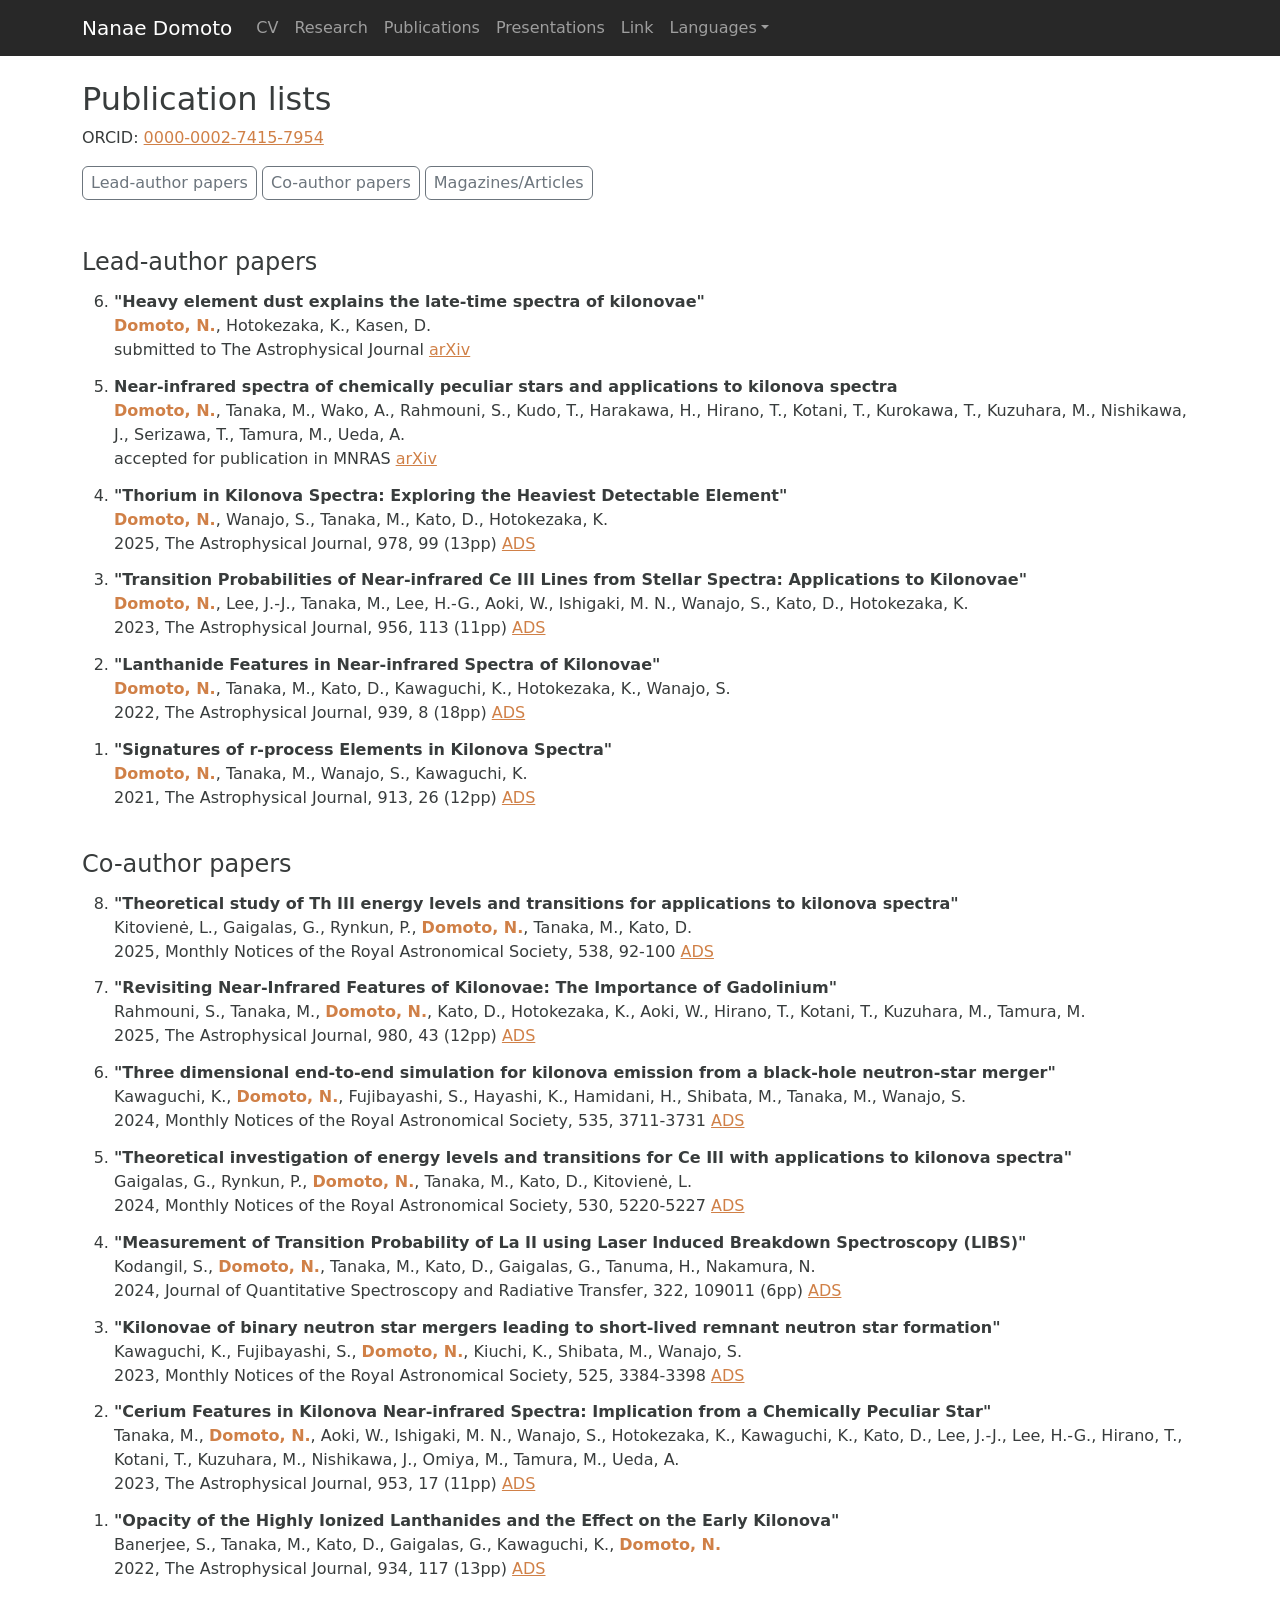
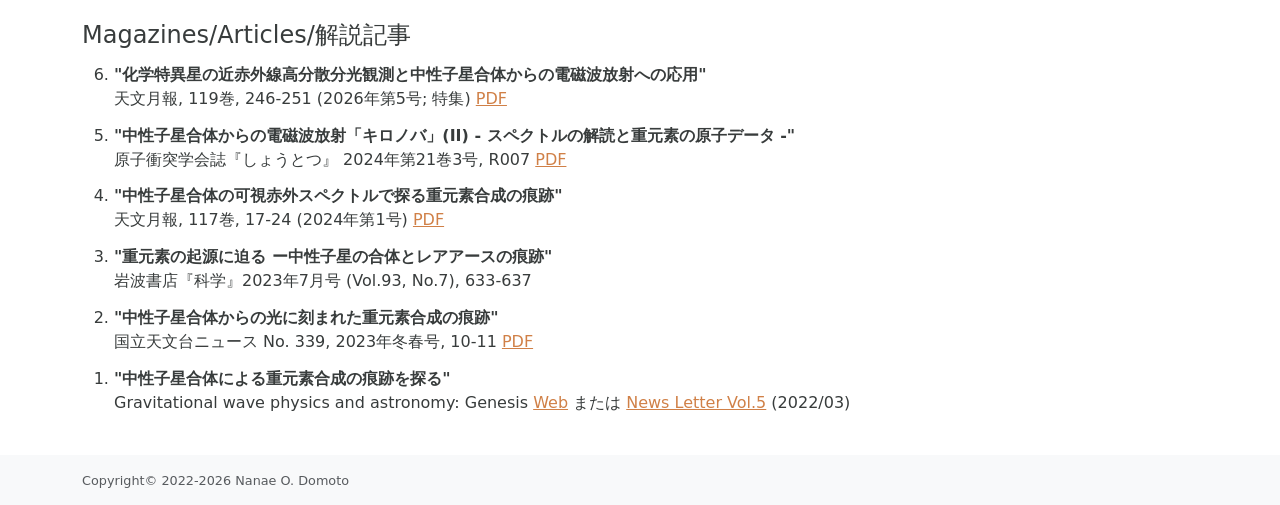
<file: publication.html>
<!DOCTYPE html>
<html lang="en">
  <head>
    <!-- Required meta tags -->
    <meta charset="utf-8">
    <meta http-equiv="X-UA-Compatible" content="IE=edge">
    <meta name="viewport" content="width=device-width, initial-scale=1">
    <meta name="description" content="">
    <meta name="keywords" content="">

    <!-- Bootstrap core CSS -->
    <link href="https://cdn.jsdelivr.net/npm/bootstrap@5.0.2/dist/css/bootstrap.min.css" rel="stylesheet" integrity="sha384-EVSTQN3/azprG1Anm3QDgpJLIm9Nao0Yz1ztcQTwFspd3yD65VohhpuuCOmLASjC" crossorigin="anonymous">

    <!-- Custamized CSS -->
    <link href="./css/mystyle.css" rel="stylesheet">

    <title>Nanae Domoto</title>
  </head>

  
<body>
  <!-- Menubar -->
  <nav class="navbar navbar-expand-md navbar-dark fixed-top bg-mygray">
    <div class="container">
      <a class="navbar-brand" href="index.html">Nanae Domoto</a>
      <button class="navbar-toggler" type="button" data-bs-toggle="collapse" data-bs-target="#navbar" aria-expanded="false" aria-label="Toggle navigation">
        <span class="navbar-toggler-icon"></span>
      </button>

      <div class="collapse navbar-collapse" id="navbar">
        <ul class="navbar-nav me-auto mb-2 mb-lg-0">
          <li class="nav-item"><a class="nav-link" href="cv.html">CV</a></li>
	        <li class="nav-item"><a class="nav-link" href="research.html">Research</a></li>
          <li class="nav-item"><a class="nav-link" href="publication.html">Publications</a></li>
          <li class="nav-item"><a class="nav-link" href="presentation.html">Presentations</a></li>
	        <li class="nav-item"><a class="nav-link" href="link.html">Link</a></li>

	        <li class="nav-item dropdown col-md-3">
            <a class="nav-link dropdown-toggle" id="lang" data-bs-toggle="dropdown" aria-expanded="false">Languages</a>
            <ul class="dropdown-menu" aria-labelledby="lang">
              <li><a class="dropdown-item" href="publication.html">English</a></li>
              <li><a class="dropdown-item" href="publication.html">日本語/Japanese</a></li>
            </ul>
          </li>
	  
        </ul>
      </div>
    </div>
  </nav>


<!-- Main -->
<div class="container">

<h2>Publication lists</h2>
<p>ORCID: <a href="https://orcid.org/0000-0002-7415-7954" target="_blank">0000-0002-7415-7954</a></p>

<a href="#l" class="btn btn-outline-secondary">Lead-author papers</a>
<a href="#co" class="btn btn-outline-secondary">Co-author papers</a>
<a href="#g" class="btn btn-outline-secondary">Magazines/Articles</a>
<br><br>
<br>


<section>
<div id="l"></div>
<h4>Lead-author papers</h4> 
<ol reversed>

<li>
  <b>"Heavy element dust explains the late-time spectra of kilonovae"</b><br>
  <span class="color1"><strong>Domoto, N.</strong></span>, Hotokezaka, K., Kasen, D.<br>
  submitted to The Astrophysical Journal <a href="https://arxiv.org/abs/2607.00433" target="_blank">arXiv</a>
</li>

<li>
  <b>Near-infrared spectra of chemically peculiar stars and applications to kilonova spectra</b><br>
  <span class="color1"><strong>Domoto, N.</strong></span>, Tanaka, M., Wako, A., Rahmouni, S.,
  Kudo, T., Harakawa, H., Hirano, T., Kotani, T., Kurokawa, T., Kuzuhara, M., Nishikawa, J., 
  Serizawa, T., Tamura, M., Ueda, A.<br>
  accepted for publication in MNRAS <a href="https://arxiv.org/abs/2609.30835" target="blank_">arXiv</a>
</li>

<li>
  <b>"Thorium in Kilonova Spectra: Exploring the Heaviest Detectable Element"</b><br>
  <span class="color1"><strong>Domoto, N.</strong></span>, Wanajo, S.,
  Tanaka, M., Kato, D., Hotokezaka, K.<br>
  2025, The Astrophysical Journal, 978, 99 (13pp) <a href="https://ui.adsabs.harvard.edu/abs/2025ApJ...978...99D/abstract" target="_blank">ADS</a>
</li>

<li>
  <b>"Transition Probabilities of Near-infrared Ce III Lines from Stellar Spectra: Applications to Kilonovae"</b><br>
  <span class="color1"><strong>Domoto, N.</strong></span>, Lee, J.-J.,
  Tanaka, M., Lee, H.-G., Aoki, W., Ishigaki, M. N., Wanajo, S.,
  Kato, D., Hotokezaka, K.<br>
  2023, The Astrophysical Journal, 956, 113 (11pp) <a href="https://ui.adsabs.harvard.edu/abs/2023ApJ...956..113D/abstract" target="_blank">ADS</a>
</li>

<li>
  <b>"Lanthanide Features in Near-infrared Spectra of Kilonovae"</b><br>
  <span class="color1"><strong>Domoto, N.</strong></span>,
  Tanaka, M., Kato, D., Kawaguchi, K., Hotokezaka, K., Wanajo, S.<br>
  2022, The Astrophysical Journal, 939, 8 (18pp) <a href="https://ui.adsabs.harvard.edu/abs/2022ApJ...939....8D/abstract" target="_blank">ADS</a>
</li>

<li>
  <b>"Signatures of r-process Elements in Kilonova Spectra"</b><br>
  <span class="color1"><strong>Domoto, N.</strong></span>,
  Tanaka, M., Wanajo, S., Kawaguchi, K.<br>
  2021, The Astrophysical Journal, 913, 26 (12pp) <a href="https://ui.adsabs.harvard.edu/abs/2021ApJ...913...26D/abstract" target="_blank">ADS</a>
</li>

</ol>
<br>
</section>


<div id="co"></div>
<section>
<h4>Co-author papers</h4>
<ol reversed>

<li>
  <b>"Theoretical study of Th III energy levels and transitions for applications to kilonova spectra"</b><br>
  Kitovien&#279, L., Gaigalas, G., Rynkun, P.,
  <span class="color1"><strong>Domoto, N.</strong></span>,
  Tanaka, M., Kato, D.<br>
  2025, Monthly Notices of the Royal Astronomical Society, 538, 92-100
  <a href="https://ui.adsabs.harvard.edu/abs/2025MNRAS.538...92K/abstract" target="_blank">ADS</a>
</li>

<li>
  <b>"Revisiting Near-Infrared Features of Kilonovae: The Importance of Gadolinium"</b><br>
  Rahmouni, S., Tanaka, M.,
  <span class="color1"><strong>Domoto, N.</strong></span>,
  Kato, D., Hotokezaka, K., Aoki, W., Hirano, T., Kotani, T.,
  Kuzuhara, M., Tamura, M.<br>
  2025, The Astrophysical Journal, 980, 43 (12pp)
  <a href="https://ui.adsabs.harvard.edu/abs/2025ApJ...980...43R/abstract" target="_blank">ADS</a>
</li>

<li>
  <b>"Three dimensional end-to-end simulation for kilonova emission from a black-hole neutron-star merger"</b><br>
  Kawaguchi, K., <span class="color1"><strong>Domoto, N.</strong></span>,
  Fujibayashi, S., Hayashi, K., Hamidani, H., Shibata, M.,
  Tanaka, M., Wanajo, S.<br>
  2024, Monthly Notices of the Royal Astronomical Society, 535, 3711-3731
  <a href="https://ui.adsabs.harvard.edu/abs/2024MNRAS.535.3711K/abstract" target="_blank">ADS</a>
</li>

<li>
  <b>"Theoretical investigation of energy levels and transitions for Ce III with applications to kilonova spectra"</b><br>
  Gaigalas, G., Rynkun, P.,
  <span class="color1"><strong>Domoto, N.</strong></span>,
  Tanaka, M., Kato, D., Kitovien&#279, L.<br>
  2024, Monthly Notices of the Royal Astronomical Society, 530, 5220-5227
  <a href="https://ui.adsabs.harvard.edu/abs/2024MNRAS.530.5220G/abstract" target="_blank">ADS</a>
</li>

<li>
  <b>"Measurement of Transition Probability of La II using Laser Induced Breakdown Spectroscopy (LIBS)"</b><br>
  Kodangil, S., <span class="color1"><strong>Domoto, N.</strong></span>,
  Tanaka, M., Kato, D., Gaigalas, G., Tanuma, H., Nakamura, N.<br>
  2024, Journal of Quantitative Spectroscopy and Radiative Transfer, 322, 109011 (6pp) <a href="https://ui.adsabs.harvard.edu/abs/2024JQSRT.32209011K/abstract" target="_blank">ADS</a>
</li>

<!-- <li>
  <b>"Heavy element nucleosynthesis associated with a gamma-ray burst"</b><br>
  Gillanders, J. H., Troja, E., Fryer, C. L., Ristic, M., O'Connor, B.,
  Fontes, C. J., Yang, Y.-H.,
  <span class="color1"><strong>Domoto, N.</strong></span>,
  Rahmouni, S., Tanaka, M., Fox, O. D., Dichiara, S.<br>
  2023, submitted to Nature
  <a href="https://arxiv.org/abs/2308.00633" target="_blank">arXiv</a>
</li> -->

<li>
  <b>"Kilonovae of binary neutron star mergers leading to short-lived remnant neutron star formation"</b><br>
  Kawaguchi, K., Fujibayashi, S.,
  <span class="color1"><strong>Domoto, N.</strong></span>,
  Kiuchi, K., Shibata, M., Wanajo, S.<br>
  2023, Monthly Notices of the Royal Astronomical Society, 525, 3384-3398
  <a href="https://ui.adsabs.harvard.edu/abs/2023MNRAS.525.3384K/abstract" target="_blank">ADS</a>
</li>

<li>
  <b>"Cerium Features in Kilonova Near-infrared Spectra: Implication from a Chemically Peculiar Star"</b><br>
  Tanaka, M., <span class="color1"><strong>Domoto, N.</strong></span>,
  Aoki, W., Ishigaki, M. N., Wanajo, S., Hotokezaka, K., Kawaguchi, K.,
  Kato, D., Lee, J.-J., Lee, H.-G., Hirano, T., Kotani, T., Kuzuhara, M.,
  Nishikawa, J., Omiya, M., Tamura, M., Ueda, A.<br>
  2023, The Astrophysical Journal, 953, 17 (11pp) <a href="https://ui.adsabs.harvard.edu/abs/2023ApJ...953...17T/abstract" target="_blank">ADS</a>
</li>

<!-- <li>
  <b>"Non-LTE analysis for Helium and Strontium lines in the kilonova AT2017gfo"</b><br>
  Tarumi, Y., Hotokezaka, K.,
  <span class="color1"><strong>Domoto, N.</strong></span>, Tanaka, M.<br>
  2023, submitted to ApJ <a href="https://arxiv.org/abs/2302.13061" target="_blank">arXiv</a>
</li> -->

<li>
  <b>"Opacity of the Highly Ionized Lanthanides and the Effect on the Early Kilonova"</b><br>
  Banerjee, S., Tanaka, M., Kato, D., Gaigalas, G., Kawaguchi, K.,
  <span class="color1"><strong>Domoto, N.</strong></span><br>
  2022, The Astrophysical Journal, 934, 117 (13pp) <a href="https://ui.adsabs.harvard.edu/abs/2022ApJ...934..117B/abstract" target="_blank">ADS</a>
</li>

</ol>
<br>
</section>


<div id="g"></div>
<section>
<h4>Magazines/Articles/解説記事</h4>
<ol reversed>
<li>
  <b>"化学特異星の近赤外線高分散分光観測と中性子星合体からの電磁波放射への応用"</b><br>
  天文月報, 119巻, 246-251 (2026年第5号; 特集)
  <a href="https://www.asj.or.jp/geppou/article/2026/119-5_246.pdf" target="_blank">PDF</a>
</li>

<li>
  <b>"中性子星合体からの電磁波放射「キロノバ」(II)
    - スペクトルの解読と重元素の原子データ -"</b><br>
  原子衝突学会誌『しょうとつ』 2024年第21巻3号, R007
  <a href="https://doi.org/10.50847/collision.21.R007" target="_blank">PDF</a>
</li>
  
<li>
  <b>"中性子星合体の可視赤外スペクトルで探る重元素合成の痕跡"</b><br>
  天文月報, 117巻, 17-24 (2024年第1号)
  <a href="https://www.asj.or.jp/jp/activities/geppou/item/117-1_17.pdf" target="_blank">PDF</a>
</li>

<li>
  <b>"重元素の起源に迫る ー中性子星の合体とレアアースの痕跡"</b><br>
  岩波書店『科学』2023年7月号 (Vol.93, No.7), 633-637
</li>

<li>
  <b>"中性子星合体からの光に刻まれた重元素合成の痕跡"</b><br>
  国立天文台ニュース No. 339, 2023年冬春号, 10-11
  <a href="https://www.nao.ac.jp/contents/naoj-news/data/nao_news_0339.pdf" target="_blank">PDF</a>
</li>

<li>
  <b>"中性子星合体による重元素合成の痕跡を探る"</b><br>
  Gravitational wave physics and astronomy: Genesis
  <a href="https://gw-genesis.scphys.kyoto-u.ac.jp/ilias/goto_root_lm_2672.html" target="_blank">Web</a>
  または <a href="https://gw-genesis.scphys.kyoto-u.ac.jp/ilias/goto_root_lm_2686.html" target="_blank">News Letter Vol.5</a>  (2022/03)
</li>
</ol>
<br>
</section>

</div>
<!--/contents-->


<footer class="footer mt-auto py-3 bg-light">
  <div class="container">
    <span class="text-muted">Copyright&copy; 2022-2026 Nanae O. Domoto</span>
  </div>
</footer>

<!--/container-->


<!-- JavaScript -->
<script src="https://cdn.jsdelivr.net/npm/bootstrap@5.0.2/dist/js/bootstrap.bundle.min.js" integrity="sha384-MrcW6ZMFYlzcLA8Nl+NtUVF0sA7MsXsP1UyJoMp4YLEuNSfAP+JcXn/tWtIaxVXM" crossorigin="anonymous"></script>

</body>
</html>
</file>
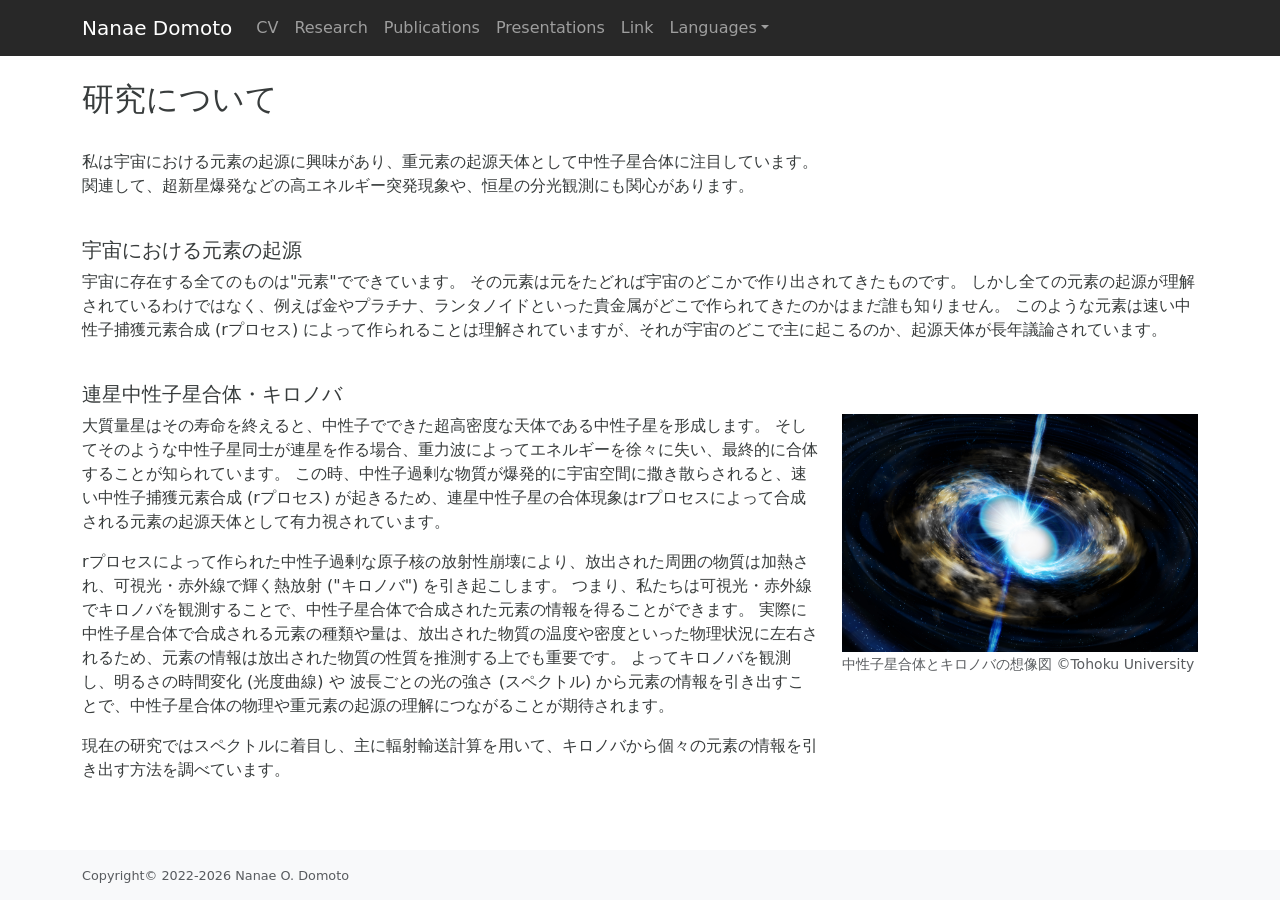
<file: research.html>
<!DOCTYPE html>
<html lang="en">
  <head>
    <!-- Required meta tags -->
    <meta charset="utf-8">
    <meta http-equiv="X-UA-Compatible" content="IE=edge">
    <meta name="viewport" content="width=device-width, initial-scale=1">
    <meta name="description" content="">
    <meta name="keywords" content="">

    <!-- Bootstrap core CSS -->
    <link href="https://cdn.jsdelivr.net/npm/bootstrap@5.0.2/dist/css/bootstrap.min.css" rel="stylesheet" integrity="sha384-EVSTQN3/azprG1Anm3QDgpJLIm9Nao0Yz1ztcQTwFspd3yD65VohhpuuCOmLASjC" crossorigin="anonymous">

    <!-- Custamized CSS -->
    <link href="./css/mystyle.css" rel="stylesheet">

    <title>Nanae Domoto</title>
  </head>

  
<body>
  <!-- Menuber -->
  <nav class="navbar navbar-expand-md navbar-dark fixed-top bg-mygray">
    <div class="container">
      <a class="navbar-brand" href="index.html">Nanae Domoto</a>
      <button class="navbar-toggler" type="button" data-bs-toggle="collapse" data-bs-target="#navbar" aria-expanded="false" aria-label="Toggle navigation">
        <span class="navbar-toggler-icon"></span>
      </button>

      <div class="collapse navbar-collapse" id="navbar">
        <ul class="navbar-nav me-auto mb-2 mb-lg-0">
          <li class="nav-item"><a class="nav-link" href="cv.html">CV</a></li>
	        <li class="nav-item"><a class="nav-link" href="research.html">Research</a></li>
          <li class="nav-item"><a class="nav-link" href="publication.html">Publications</a></li>
          <li class="nav-item"><a class="nav-link" href="presentation.html">Presentations</a></li>
	        <li class="nav-item"><a class="nav-link" href="link.html">Link</a></li>
        
	        <li class="nav-item dropdown col-md-3">
            <a class="nav-link dropdown-toggle" id="lang" data-bs-toggle="dropdown" aria-expanded="false">Languages</a>
            <ul class="dropdown-menu" aria-labelledby="lang">
              <li><a class="dropdown-item" href="research_en.html">English</a></li>
              <li><a class="dropdown-item" href="research.html">日本語/Japanese</a></li>
            </ul>
          </li>
	  
	      </ul>
      </div>
    </div>
  </nav>


<!-- Main  -->
<div class="container">

<h2>研究について</h2>
<br>

<p>私は宇宙における元素の起源に興味があり、重元素の起源天体として中性子星合体に注目しています。<br>
関連して、超新星爆発などの高エネルギー突発現象や、恒星の分光観測にも関心があります。</p>
<br>

<h5>宇宙における元素の起源</h5>
<p>宇宙に存在する全てのものは"元素"でできています。
  その元素は元をたどれば宇宙のどこかで作り出されてきたものです。
  しかし全ての元素の起源が理解されているわけではなく、例えば金やプラチナ、ランタノイドといった貴金属がどこで作られてきたのかはまだ誰も知りません。
このような元素は速い中性子捕獲元素合成 (rプロセス) によって作られることは理解されていますが、それが宇宙のどこで主に起こるのか、起源天体が長年議論されています。</p>
<br>

<h5>連星中性子星合体・キロノバ</h5>
<div class="row">
<div class="col-md-8">
<p>大質量星はその寿命を終えると、中性子でできた超高密度な天体である中性子星を形成します。
  そしてそのような中性子星同士が連星を作る場合、重力波によってエネルギーを徐々に失い、最終的に合体することが知られています。
  この時、中性子過剰な物質が爆発的に宇宙空間に撒き散らされると、速い中性子捕獲元素合成 (rプロセス) が起きるため、連星中性子星の合体現象はrプロセスによって合成される元素の起源天体として有力視されています。</p>

<p>rプロセスによって作られた中性子過剰な原子核の放射性崩壊により、放出された周囲の物質は加熱され、可視光・赤外線で輝く熱放射 ("キロノバ") を引き起こします。
  つまり、私たちは可視光・赤外線でキロノバを観測することで、中性子星合体で合成された元素の情報を得ることができます。
  実際に中性子星合体で合成される元素の種類や量は、放出された物質の温度や密度といった物理状況に左右されるため、元素の情報は放出された物質の性質を推測する上でも重要です。
  よってキロノバを観測し、明るさの時間変化 (光度曲線) や 波長ごとの光の強さ (スペクトル) から元素の情報を引き出すことで、中性子星合体の物理や重元素の起源の理解につながることが期待されます。</p>

<!-- <p>実際の観測データから元素の情報を引き出すには、どのような観測データが期待され、そこからどのような情報を引き出すことができるかを理解する必要があります。
     私の研究では輻射輸送計算などを行うことで、これらの理解に貢献しようとしています。</p> -->
<p>現在の研究ではスペクトルに着目し、主に輻射輸送計算を用いて、キロノバから個々の元素の情報を引き出す方法を調べています。</p>
</div>

<div class="col-md-4">
  <img src="./images/nsm.jpeg" alt="nsm" class="img-fluid">
  <p><small><span class="text-muted">中性子星合体とキロノバの想像図 &copy;Tohoku University</small></span></p>
</div>
</div>
<br>


</div>
<!--/contents-->


<footer class="footer mt-auto py-3 bg-light">
  <div class="container">
    <span class="text-muted">Copyright&copy; 2022-2026 Nanae O. Domoto</span>
  </div>
</footer>


<!-- JavaScript -->
<script src="https://cdn.jsdelivr.net/npm/bootstrap@5.0.2/dist/js/bootstrap.bundle.min.js" integrity="sha384-MrcW6ZMFYlzcLA8Nl+NtUVF0sA7MsXsP1UyJoMp4YLEuNSfAP+JcXn/tWtIaxVXM" crossorigin="anonymous"></script>

</body>
</html>
</file>
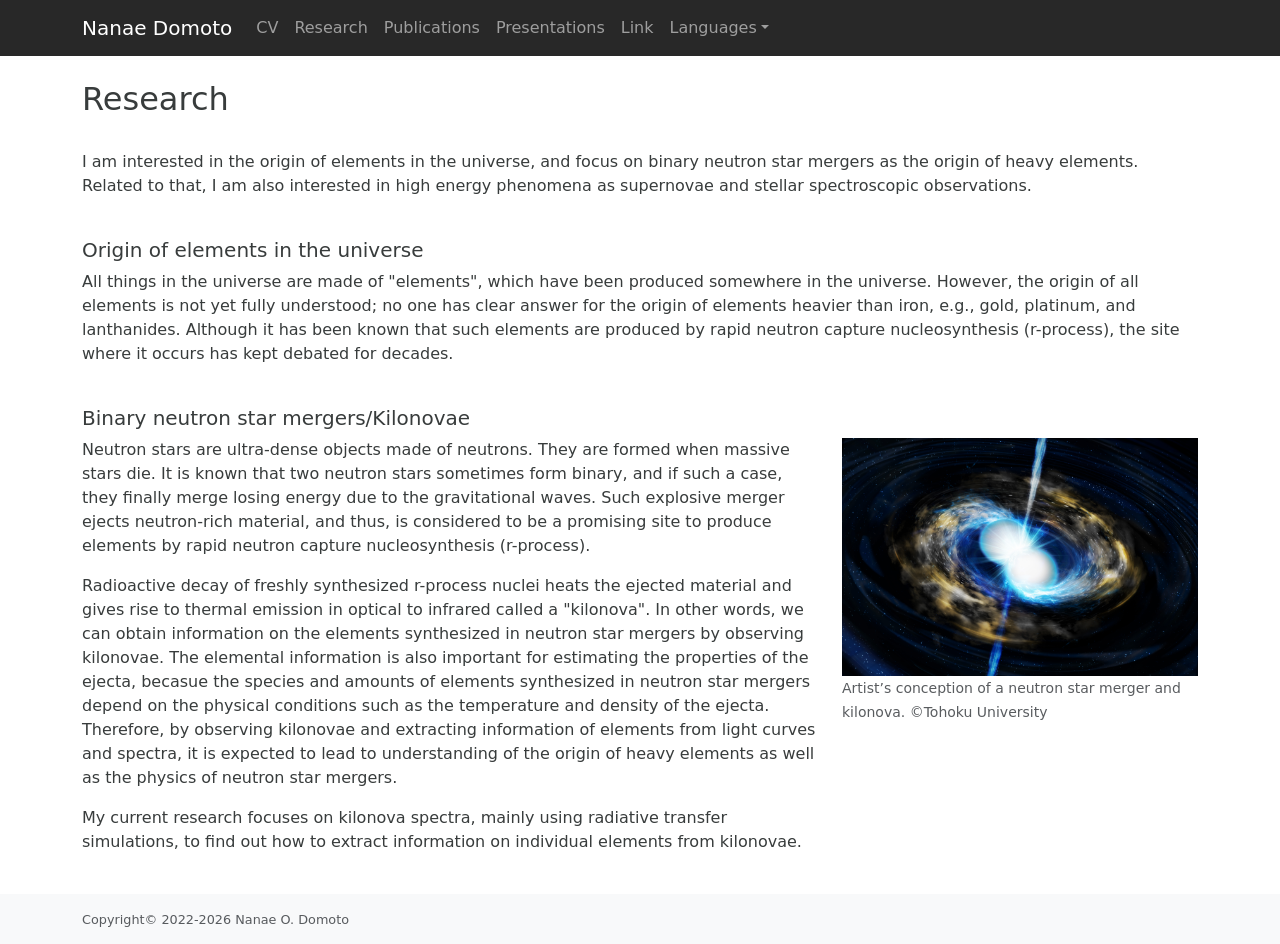
<file: research_en.html>
<!DOCTYPE html>
<html lang="en">
  <head>
    <!-- Required meta tags -->
    <meta charset="utf-8">
    <meta http-equiv="X-UA-Compatible" content="IE=edge">
    <meta name="viewport" content="width=device-width, initial-scale=1">
    <meta name="description" content="">
    <meta name="keywords" content="">

    <!-- Bootstrap core CSS -->
    <link href="https://cdn.jsdelivr.net/npm/bootstrap@5.0.2/dist/css/bootstrap.min.css" rel="stylesheet" integrity="sha384-EVSTQN3/azprG1Anm3QDgpJLIm9Nao0Yz1ztcQTwFspd3yD65VohhpuuCOmLASjC" crossorigin="anonymous">

    <!-- Custamized CSS -->
    <link href="./css/mystyle.css" rel="stylesheet">

    <title>Nanae Domoto</title>
  </head>

  
<body>
  <!-- Menuber -->
  <nav class="navbar navbar-expand-md navbar-dark fixed-top bg-mygray">
    <div class="container">
      <a class="navbar-brand" href="index_en.html">Nanae Domoto</a>
      <button class="navbar-toggler" type="button" data-bs-toggle="collapse" data-bs-target="#navbar" aria-expanded="false" aria-label="Toggle navigation">
        <span class="navbar-toggler-icon"></span>
      </button>

      <div class="collapse navbar-collapse" id="navbar">
        <ul class="navbar-nav me-auto mb-2 mb-lg-0">
          <li class="nav-item"><a class="nav-link" href="cv_en.html">CV</a></li>
	        <li class="nav-item"><a class="nav-link" href="research_en.html">Research</a></li>
          <li class="nav-item"><a class="nav-link" href="publication.html">Publications</a></li>
          <li class="nav-item"><a class="nav-link" href="presentation.html">Presentations</a></li>
	        <li class="nav-item"><a class="nav-link" href="link_en.html">Link</a></li>
        
	        <li class="nav-item dropdown col-md-3">
            <a class="nav-link dropdown-toggle" id="lang" data-bs-toggle="dropdown" aria-expanded="false">Languages</a>
            <ul class="dropdown-menu" aria-labelledby="lang">
              <li><a class="dropdown-item" href="resarch_en.html">English</a></li>
              <li><a class="dropdown-item" href="research.html">日本語/Japanese</a></li>
            </ul>
          </li>
	  
	</ul>
      </div>
    </div>
  </nav>


<!-- Main  -->
<div class="container">

<h2>Research</h2>
<br>

<p>I am interested in the origin of elements in the universe, and focus on binary neutron star mergers as the origin of heavy elements.<br>
  Related to that, I am also interested in high energy phenomena as supernovae and stellar spectroscopic observations.</p>
<br>

<h5>Origin of elements in the universe</h5>
<p>All things in the universe are made of "elements", which have been produced somewhere in the universe.
  However, the origin of all elements is not yet fully understood;
  no one has clear answer for the origin of elements heavier than iron, e.g., gold, platinum, and lanthanides.
  Although it has been known that such elements are produced by rapid neutron capture nucleosynthesis (r-process), the site where it occurs has kept debated for decades.
</p>
<br>

<h5>Binary neutron star mergers/Kilonovae</h5>
<div class="row">
<div class="col-md-8">
<p>Neutron stars are ultra-dense objects made of neutrons.
  They are formed when massive stars die.
  It is known that two neutron stars sometimes form binary, and if such a case, they finally merge losing energy due to the gravitational waves.
  Such explosive merger ejects neutron-rich material, and thus, is considered to be a promising site to produce elements by rapid neutron capture nucleosynthesis (r-process).</p>

<p>Radioactive decay of freshly synthesized r-process nuclei heats the ejected material and gives rise to thermal emission in optical to infrared called a "kilonova".
  In other words, we can obtain information on the elements synthesized in neutron star mergers by observing kilonovae.
  <!-- It means that we can approach the information of elements synthesized in neutron star mergers by observing kilonovae in optical and infrared wavelengths. -->
  <!-- The species and amounts of elements synthesized in neutron star mergers depend on the physical conditions such as the temperature and density of the ejecta.
  Thus, the elemental information is also important for estimating the properties of the ejecta. -->
  The elemental information is also important for estimating the properties of the ejecta, becasue the species and amounts of elements synthesized in neutron star mergers depend on the physical conditions such as the temperature and density of the ejecta.
   Therefore, by observing kilonovae and extracting information of elements from light curves and spectra, it is expected to lead to understanding of the origin of heavy elements as well as the physics of neutron star mergers.</p>

<!-- <p>To extract elemental information from actual observational data, it is necessary to understand what kind of observational data is expected and what information can be extracted from it.
     We try to contribute to understand these things, by performing radiative transfer simulations, and so on.</p> -->
<p>My current research focuses on kilonova spectra, mainly using radiative transfer simulations, to find out how to extract information on individual elements from kilonovae.</p>
</div>

<div class="col-md-4">
  <img src="./images/nsm.jpeg" alt="nsm" class="img-fluid">
  <p><small><span class="text-muted">Artist’s conception of a neutron star merger and kilonova. &copy;Tohoku University</small></span></p>
</div>
</div>
<br>


</div>
<!--/contents-->


<footer class="footer mt-auto py-3 bg-light">
  <div class="container">
    <span class="text-muted">Copyright&copy; 2022-2026 Nanae O. Domoto</span>
  </div>
</footer>


<!-- JavaScript -->
<script src="https://cdn.jsdelivr.net/npm/bootstrap@5.0.2/dist/js/bootstrap.bundle.min.js" integrity="sha384-MrcW6ZMFYlzcLA8Nl+NtUVF0sA7MsXsP1UyJoMp4YLEuNSfAP+JcXn/tWtIaxVXM" crossorigin="anonymous"></script>

</body>
</html>
</file>
<file: css/mystyle.css>
/*- Additional colors ----------*/
.bg-mycolor {
    background-color: #d08047;
}

.bg-mygray{
    background-color: #282828;
}

.color1{
    color: #d08047;
}

/*- Main ----------*/
html {
  position: relative;
  min-height: 100%;
}

body{
    color: #383c3c;
    padding-top: 80px;
    margin-bottom: 50px;
}

/*- List ----*/
ol li {
    margin-top: 0.8em;
    margin-bottom: 0.8em;
}

/*- Button ----------*/
.btn{
    padding: 0.25rem 0.5rem;
}

/*- Hyper link ----------*/
a {
    color: #d08047;
    /*text-decoration: none;*/
}
a:hover {
    color: #d08047;
    text-decoration: none;
    /*text-decoration: underline;*/
}

/*- Footer ----------*/
.footer {
    position: absolute;
    bottom: 0;
    width: 100%;
    font-size: 0.8rem;
    height: 50px;
    /*text-align: center*/
}

/*- Dropdown ----------*/
.dropdown-item.active, .dropdown-item:active {
  background-color: #d08047;
}
</file>
